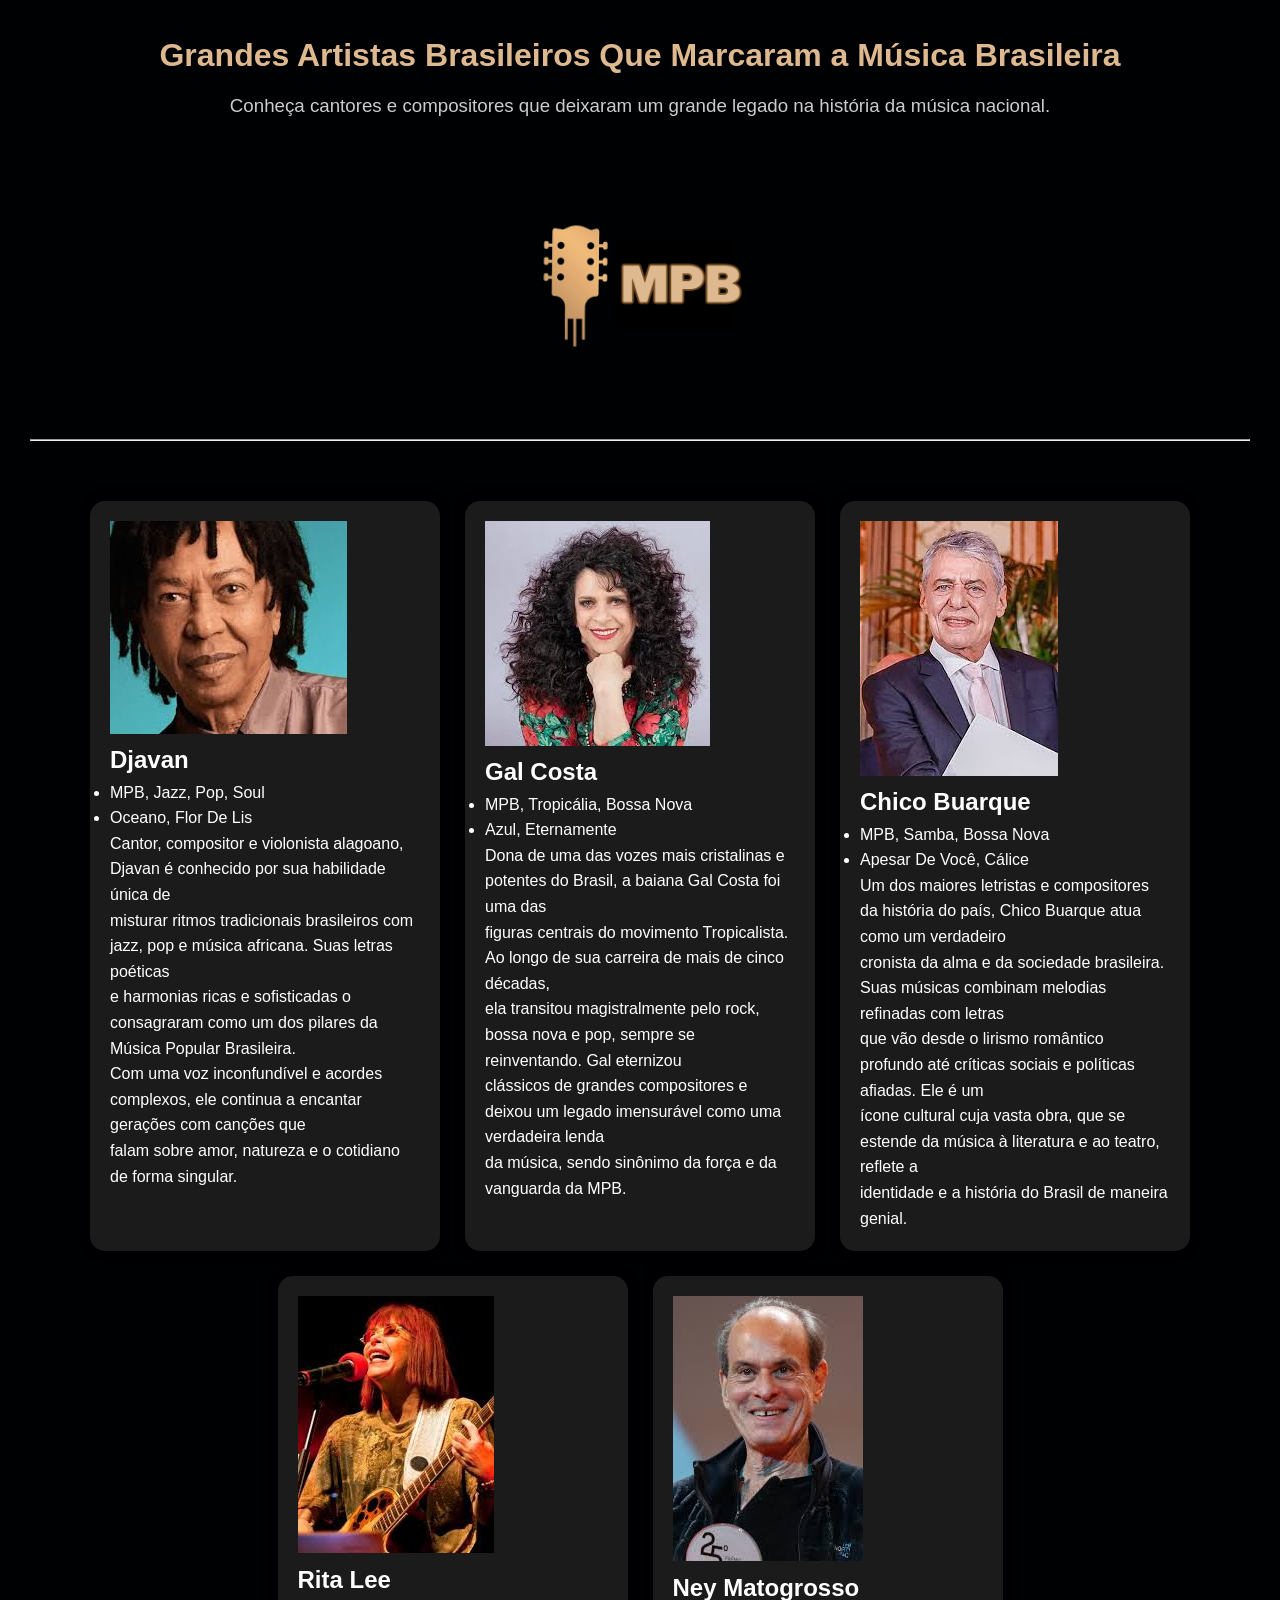
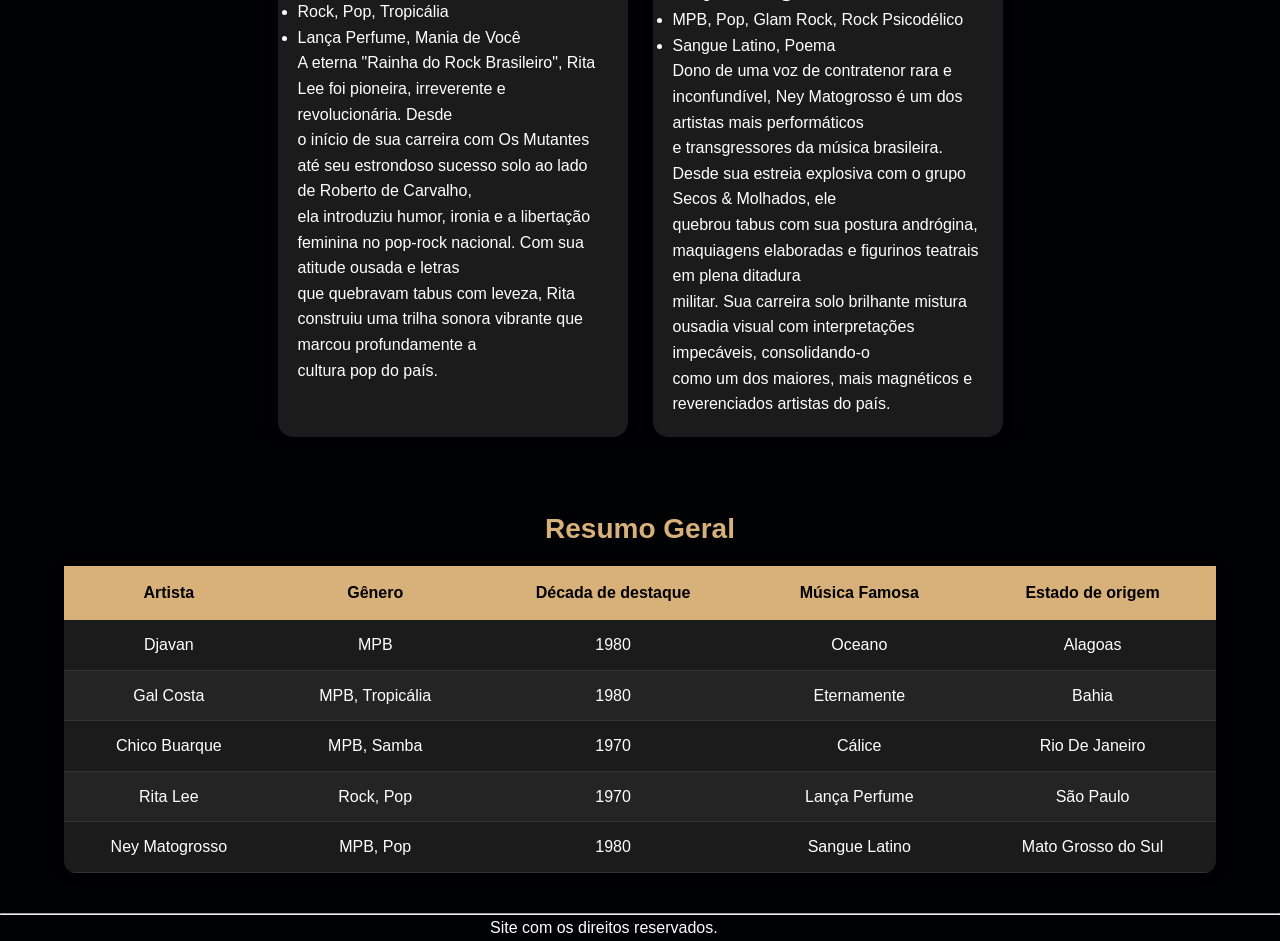
<file: index.html>
<!DOCTYPE html>
<html lang="en">
<head>
    <meta charset="UTF-8">
    <meta name="viewport" content="width=device-width, initial-scale=1.0">
    <link rel="stylesheet" href="style.css">
    <title>MPB</title>
</head>
<body>
    <div class="topo">
        <header>
            <h1>Grandes Artistas Brasileiros Que Marcaram a Música Brasileira</h1>
            <h3>Conheça cantores e compositores que deixaram um grande legado na história da música nacional.</h3>
        </header>
        <img src="imagens/mpb.png" alt="mpb" />
        <hr/>
    </div>

    <div class="Artistas">
        <div class="card">
            <a href="https://open.spotify.com/intl-pt/artist/5rrmaoBXZ7Jcs4Qb77j0YA?si=0eD8PbinT8uv8Ak4q1j6BQ" target="_blank">
                <img src="imagens/djavan.jpg" alt="Djavan" />
            </a>
            <h2>Djavan</h2>
            <ul>
                <li>MPB, Jazz, Pop, Soul</li>
                <li>Oceano, Flor De Lis</li>
            </ul>
            <p>
                Cantor, compositor e violonista alagoano, Djavan é conhecido por sua habilidade única de <br />
                misturar ritmos tradicionais brasileiros com jazz, pop e música africana. Suas letras poéticas<br />
                e harmonias ricas e sofisticadas o consagraram como um dos pilares da Música Popular Brasileira. <br />
                Com uma voz inconfundível e acordes complexos, ele continua a encantar gerações com canções que<br />
                falam sobre amor, natureza e o cotidiano de forma singular.
            </p>
        </div>
        <div class="card">
            <a href="https://open.spotify.com/intl-pt/artist/1b8kpp4DUwt1hWaxTiWQhD?si=b-sVEOh3T_eHGiR_aIo7ZA" target="_blank">
                <img src="imagens/galcosta.jpg" alt="Gal Costa" />
            </a>
            <h2>Gal Costa</h2>
            <ul>
                <li>MPB, Tropicália, Bossa Nova</li>
                <li>Azul, Eternamente</li>
            </ul>
            <p>
                Dona de uma das vozes mais cristalinas e potentes do Brasil, a baiana Gal Costa foi uma das<br />
                figuras centrais do movimento Tropicalista. Ao longo de sua carreira de mais de cinco décadas,<br />
                ela transitou magistralmente pelo rock, bossa nova e pop, sempre se reinventando. Gal eternizou<br />
                clássicos de grandes compositores e deixou um legado imensurável como uma verdadeira lenda<br />
                da música, sendo sinônimo da força e da vanguarda da MPB.
            </p>
        </div>
        <div class="card">
            <a href="https://open.spotify.com/intl-pt/artist/6tOsSffQQIXmK8TqsDck8t?si=v3C7nlSvT6OmnrLeUYH9eg" target="_blank">
                <img src="imagens/chicobuarque.jpg" alt="Chico Buarque" />
            </a>
            <h2>Chico Buarque</h2>
            <ul>
                <li>MPB, Samba, Bossa Nova</li>
                <li>Apesar De Você, Cálice</li>
            </ul>
            <p>
                Um dos maiores letristas e compositores da história do país, Chico Buarque atua como um verdadeiro<br />
                cronista da alma e da sociedade brasileira. Suas músicas combinam melodias refinadas com letras<br />
                que vão desde o lirismo romântico profundo até críticas sociais e políticas afiadas. Ele é um<br />
                ícone cultural cuja vasta obra, que se estende da música à literatura e ao teatro, reflete a <br />
                identidade e a história do Brasil de maneira genial.
            </p>    
        </div>
        <div class="card">
            <a href="https://open.spotify.com/intl-pt/artist/7dnT2FUXhjirperXaH22IJ?si=MZDJveP4T3yia-y4ZD1isA" target="_blank">
                <img src="imagens/ritalee.jpg" alt="Rita Lee" />
            </a>
            <h2>Rita Lee</h2>
            <ul>
                <li>Rock, Pop, Tropicália</li>
                <li>Lança Perfume, Mania de Você</li>
            </ul>
            <p>
                A eterna "Rainha do Rock Brasileiro", Rita Lee foi pioneira, irreverente e revolucionária. Desde <br />
                o início de sua carreira com Os Mutantes até seu estrondoso sucesso solo ao lado de Roberto de Carvalho, <br />
                ela introduziu humor, ironia e a libertação feminina no pop-rock nacional. Com sua atitude ousada e letras <br />
                que quebravam tabus com leveza, Rita construiu uma trilha sonora vibrante que marcou profundamente a <br />
                cultura pop do país.
            </p>    
        </div>
        <div class="card">
            <a href="https://open.spotify.com/intl-pt/artist/2SFIMUkCdZowbeisskDdhn?si=J_njgl4yTcGuQgSLK-4DwA" target="_blank">
                <img src="imagens/ney.jpg" alt="Ney Matogrosso" />
            </a>
            <h2>Ney Matogrosso</h2>
            <ul>
                <li>MPB, Pop, Glam Rock, Rock Psicodélico</li>
                <li>Sangue Latino, Poema</li>
            </ul>
            <p>
                Dono de uma voz de contratenor rara e inconfundível, Ney Matogrosso é um dos artistas mais performáticos<br />
                e transgressores da música brasileira. Desde sua estreia explosiva com o grupo Secos & Molhados, ele <br />
                quebrou tabus com sua postura andrógina, maquiagens elaboradas e figurinos teatrais em plena ditadura <br />
                militar. Sua carreira solo brilhante mistura ousadia visual com interpretações impecáveis, consolidando-o <br />
                como um dos maiores, mais magnéticos e reverenciados artistas do país.
            </p>
        </div>
    </div>
    <div class="tabela">
        <table>
            <caption>Resumo Geral</caption>
            <thead>
                <tr>
                    <th>Artista</th>
                    <th>Gênero</th>
                    <th>Década de destaque</th>
                    <th>Música Famosa</th>
                    <th>Estado de origem</th>
                </tr>
            </thead>
            <tbody>
                <tr>
                    <td>Djavan</td>
                    <td>MPB</td>
                    <td>1980</td>
                    <td>Oceano</td>
                    <td>Alagoas</td>
                </tr>
                <tr>
                    <td>Gal Costa</td>
                    <td>MPB, Tropicália</td>
                    <td>1980</td>
                    <td>Eternamente</td>
                    <td>Bahia</td>
                </tr>
                <tr>
                    <td>Chico Buarque</td>
                    <td>MPB, Samba</td>
                    <td>1970</td>
                    <td>Cálice</td>
                    <td>Rio De Janeiro</td>
                </tr>
                <tr>
                    <td>Rita Lee</td>
                    <td>Rock, Pop</td>
                    <td>1970</td>
                    <td>Lança Perfume</td>
                    <td>São Paulo</td>
                </tr>
                <tr>
                    <td>Ney Matogrosso</td>
                    <td>MPB, Pop</td>
                    <td>1980</td>
                    <td>Sangue Latino</td>
                    <td>Mato Grosso do Sul</td>
                </tr>
            </tbody>
        </table>
    </div>
    <hr />
    <div class="rodape">
        <footer>
            <p>
                Site com os direitos reservados.
            </p>
        </footer>
    </div> 
</body>
</html>
</file>
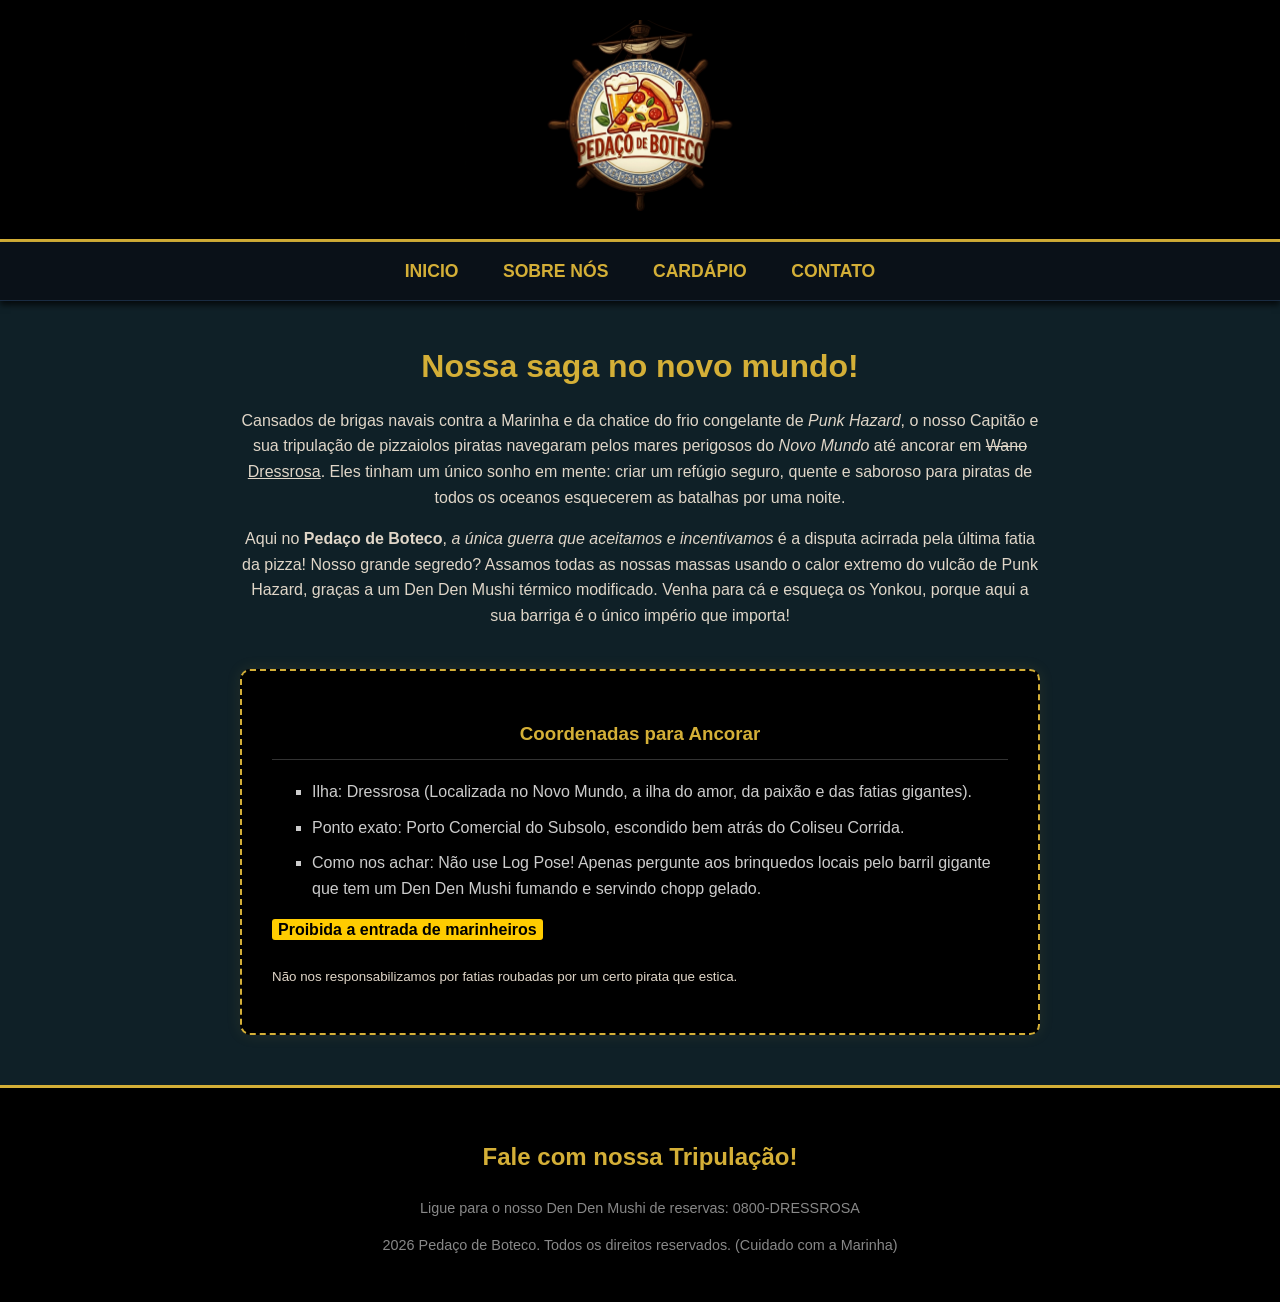
<file: bar/index.html>
<!DOCTYPE html>
<html lang="en">
<head>
    <meta charset="UTF-8">
    <meta name="viewport" content="width= , initial-scale=1.0">
    <title>Pedeço de Boteco - Dressrosa</title>
    <link rel="stylesheet" type="text/css" href="css/styleindex.css" />
</head>
<body>
    <header>
        <img src="imagens/logo.png" alt="Pedaço de Boteco"/>
    </header>

    <nav>
        <ul>
            <li><a href="#">Inicio</a></li>
            <li><a href="#sobre-nos">Sobre nós</a></li>
            <li><a href="cardapio.html">Cardápio</a></li>
            <li><a href="#contato">Contato</a></li>
        </ul>
    </nav>

    <section id="sobre-nos">
        <h2>Nossa saga no novo mundo!</h2>
        <p>
            Cansados de brigas navais contra a Marinha e da chatice do frio congelante de <i>Punk Hazard</i>, o
            nosso Capitão e sua tripulação de pizzaiolos piratas navegaram pelos mares perigosos do <i>Novo</i>
            <i>Mundo</i> até ancorar em <del>Wano</del> <ins>Dressrosa</ins>. Eles tinham um único sonho em mente: criar um refúgio
            seguro, quente e saboroso para piratas de todos os oceanos esquecerem as batalhas por uma noite.
        </p>
        <p>
            Aqui no <strong>Pedaço de Boteco</strong>, <em>a única guerra que aceitamos e incentivamos</em> é a disputa acirrada
            pela última fatia da pizza! Nosso grande segredo? Assamos todas as nossas massas usando o
            calor extremo do vulcão de Punk Hazard, graças a um Den Den Mushi térmico modificado.
            Venha para cá e esqueça os Yonkou, porque aqui a sua barriga é o único império que importa!
        </p>
        <div class="caixa-mapa">
            <h3>Coordenadas para Ancorar</h3>
            <ul>
                <li>Ilha: Dressrosa (Localizada no Novo Mundo, a ilha do amor, da paixão e das fatias gigantes).</li>
                <li>Ponto exato: Porto Comercial do Subsolo, escondido bem atrás do Coliseu Corrida.</li>
                <li>Como nos achar: Não use Log Pose! Apenas pergunte aos brinquedos locais pelo barril gigante que tem um Den Den Mushi fumando e servindo chopp gelado.</li>
            </ul>
            <p><mark>Proibida a entrada de marinheiros</mark></p>
            <p><sub>Não nos responsabilizamos por fatias roubadas por um certo pirata que estica.</sub></p>
        </div>
    </section>

    <footer id="contato">
        <h2>Fale com nossa Tripulação!</h2>
        <p>Ligue para o nosso Den Den Mushi de reservas: 0800-DRESSROSA</p>
        <p>2026 Pedaço de Boteco. Todos os direitos reservados. (Cuidado com a Marinha)</p>
    </footer>

</body>
</html>
</file>
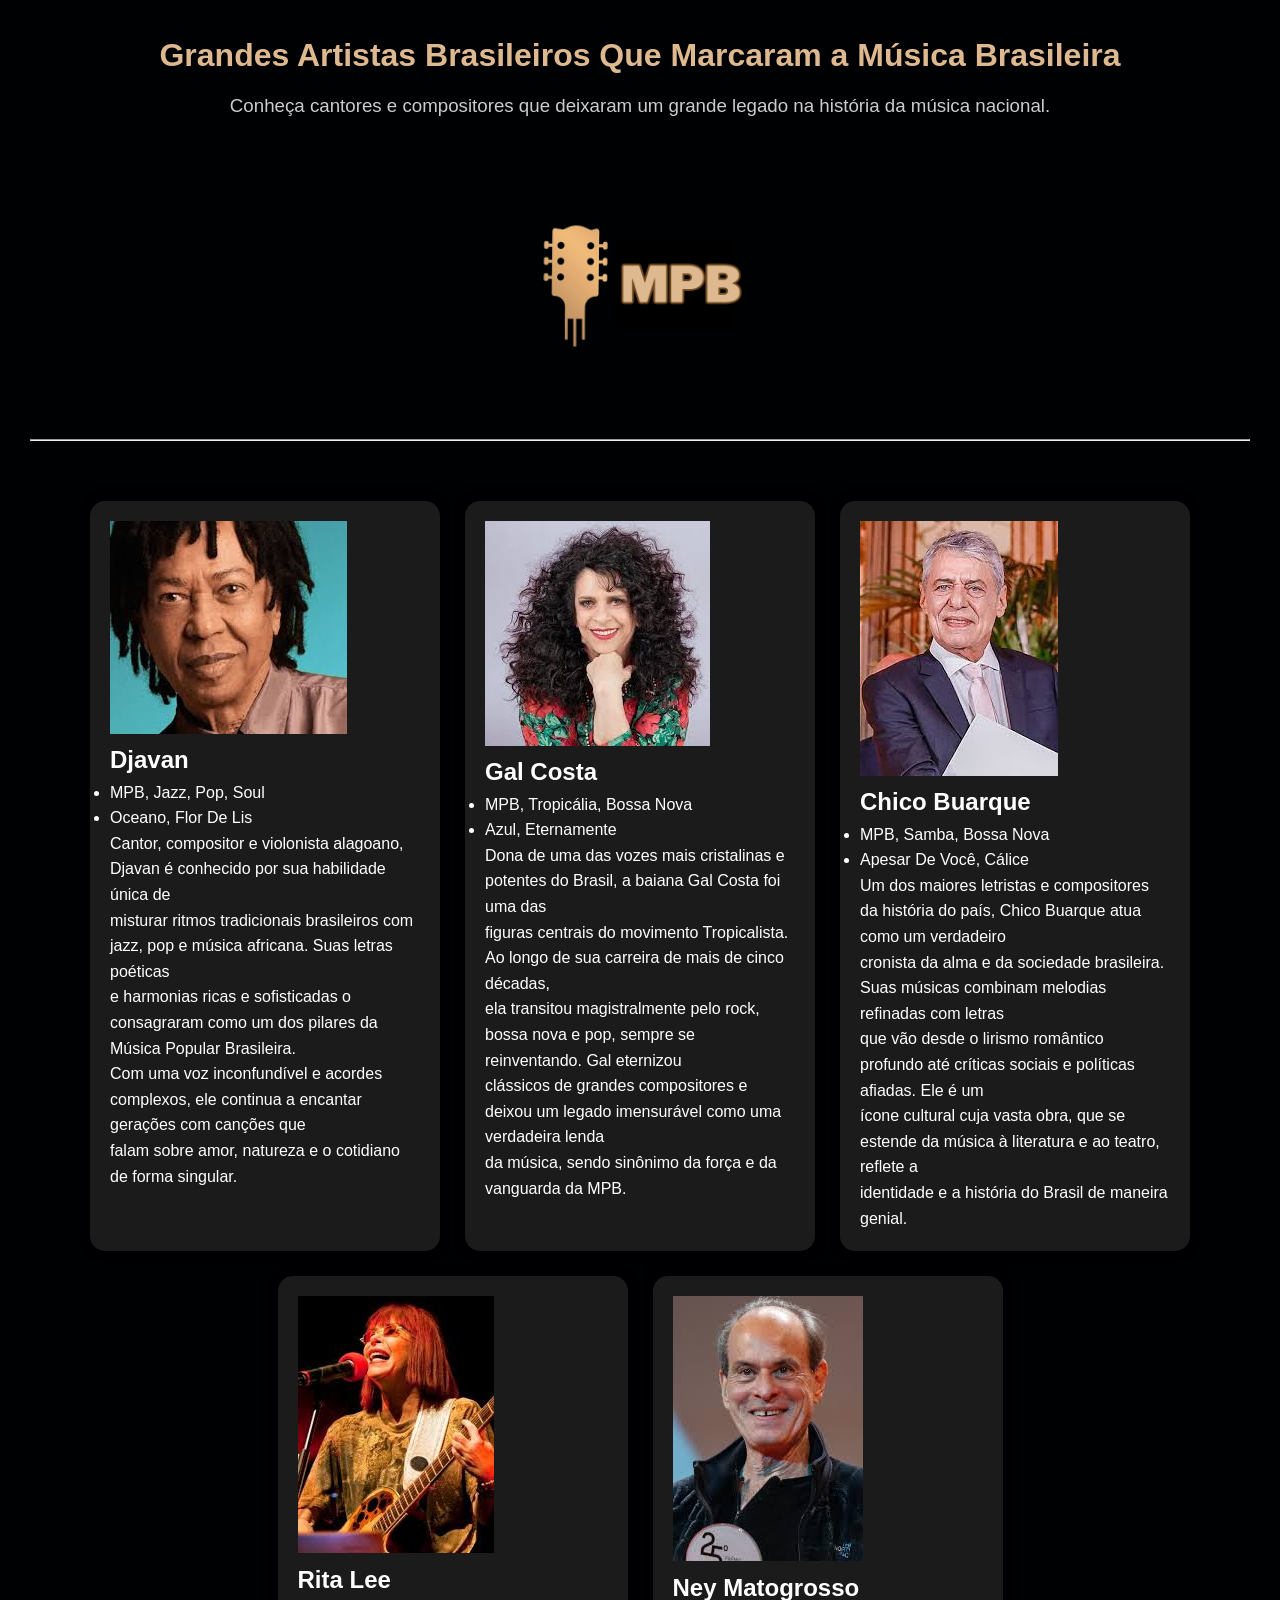
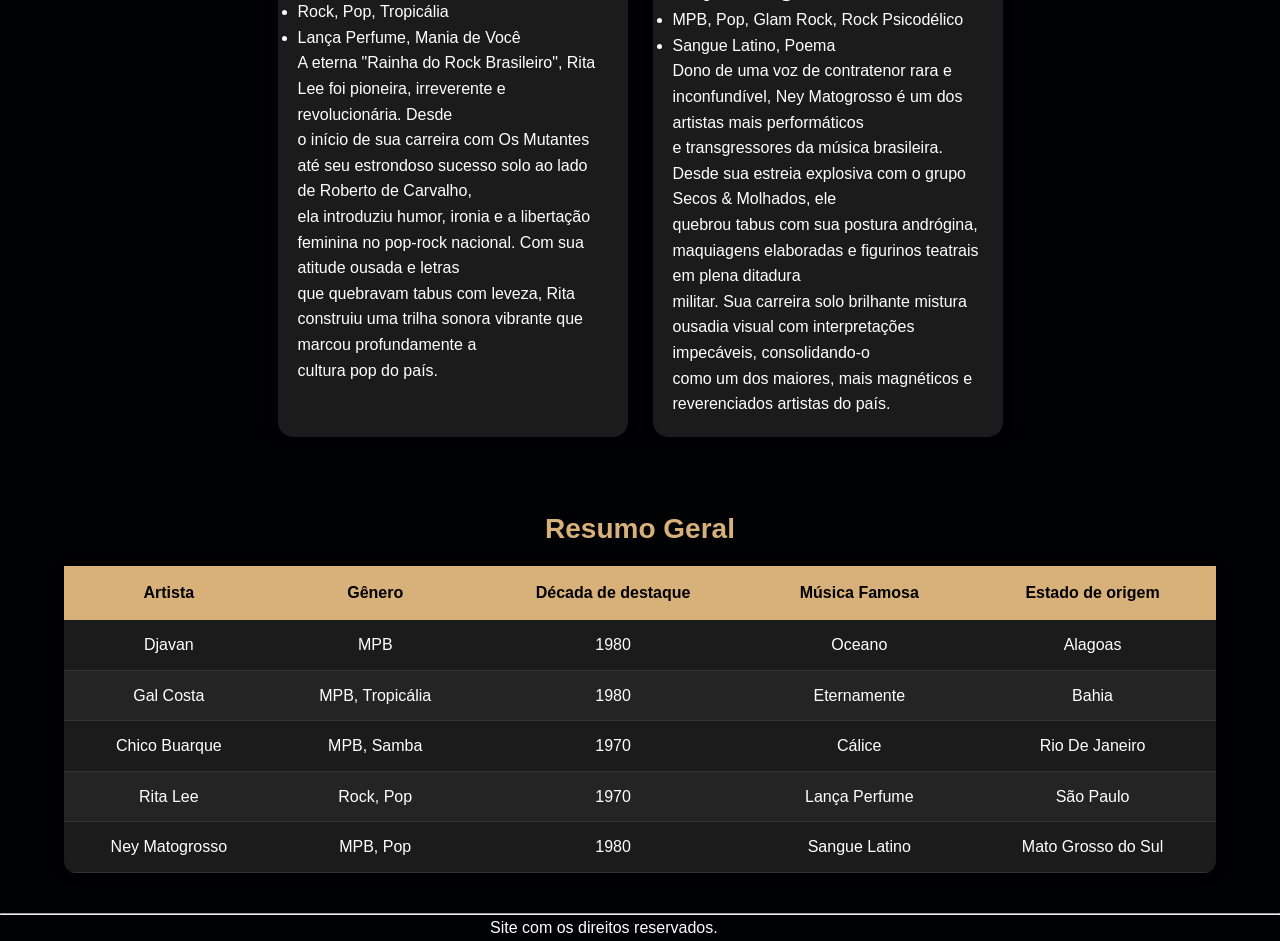
<file: estudos/index.html>
<!DOCTYPE html>
<html lang="en">
<head>
    <meta charset="UTF-8">
    <meta name="viewport" content="width=device-width, initial-scale=1.0">
    <link rel="stylesheet" href="css/style.css">
    <title>MPB</title>
</head>
<body>
    <div class="topo">
        <header>
            <h1>Grandes Artistas Brasileiros Que Marcaram a Música Brasileira</h1>
            <h3>Conheça cantores e compositores que deixaram um grande legado na história da música nacional.</h3>
        </header>
        <img src="imagens/mpb.png" alt="mpb" />
        <hr/>
    </div>

    <div class="Artistas">
        <div class="card">
            <a href="https://open.spotify.com/intl-pt/artist/5rrmaoBXZ7Jcs4Qb77j0YA?si=0eD8PbinT8uv8Ak4q1j6BQ" target="_blank">
                <img src="imagens/djavan.jpg" alt="Djavan" />
            </a>
            <h2>Djavan</h2>
            <ul>
                <li>MPB, Jazz, Pop, Soul</li>
                <li>Oceano, Flor De Lis</li>
            </ul>
            <p>
                Cantor, compositor e violonista alagoano, Djavan é conhecido por sua habilidade única de <br />
                misturar ritmos tradicionais brasileiros com jazz, pop e música africana. Suas letras poéticas<br />
                e harmonias ricas e sofisticadas o consagraram como um dos pilares da Música Popular Brasileira. <br />
                Com uma voz inconfundível e acordes complexos, ele continua a encantar gerações com canções que<br />
                falam sobre amor, natureza e o cotidiano de forma singular.
            </p>
        </div>
        <div class="card">
            <a href="https://open.spotify.com/intl-pt/artist/1b8kpp4DUwt1hWaxTiWQhD?si=b-sVEOh3T_eHGiR_aIo7ZA" target="_blank">
                <img src="imagens/galcosta.jpg" alt="Gal Costa" />
            </a>
            <h2>Gal Costa</h2>
            <ul>
                <li>MPB, Tropicália, Bossa Nova</li>
                <li>Azul, Eternamente</li>
            </ul>
            <p>
                Dona de uma das vozes mais cristalinas e potentes do Brasil, a baiana Gal Costa foi uma das<br />
                figuras centrais do movimento Tropicalista. Ao longo de sua carreira de mais de cinco décadas,<br />
                ela transitou magistralmente pelo rock, bossa nova e pop, sempre se reinventando. Gal eternizou<br />
                clássicos de grandes compositores e deixou um legado imensurável como uma verdadeira lenda<br />
                da música, sendo sinônimo da força e da vanguarda da MPB.
            </p>
        </div>
        <div class="card">
            <a href="https://open.spotify.com/intl-pt/artist/6tOsSffQQIXmK8TqsDck8t?si=v3C7nlSvT6OmnrLeUYH9eg" target="_blank">
                <img src="imagens/chicobuarque.jpg" alt="Chico Buarque" />
            </a>
            <h2>Chico Buarque</h2>
            <ul>
                <li>MPB, Samba, Bossa Nova</li>
                <li>Apesar De Você, Cálice</li>
            </ul>
            <p>
                Um dos maiores letristas e compositores da história do país, Chico Buarque atua como um verdadeiro<br />
                cronista da alma e da sociedade brasileira. Suas músicas combinam melodias refinadas com letras<br />
                que vão desde o lirismo romântico profundo até críticas sociais e políticas afiadas. Ele é um<br />
                ícone cultural cuja vasta obra, que se estende da música à literatura e ao teatro, reflete a <br />
                identidade e a história do Brasil de maneira genial.
            </p>    
        </div>
        <div class="card">
            <a href="https://open.spotify.com/intl-pt/artist/7dnT2FUXhjirperXaH22IJ?si=MZDJveP4T3yia-y4ZD1isA" target="_blank">
                <img src="imagens/ritalee.jpg" alt="Rita Lee" />
            </a>
            <h2>Rita Lee</h2>
            <ul>
                <li>Rock, Pop, Tropicália</li>
                <li>Lança Perfume, Mania de Você</li>
            </ul>
            <p>
                A eterna "Rainha do Rock Brasileiro", Rita Lee foi pioneira, irreverente e revolucionária. Desde <br />
                o início de sua carreira com Os Mutantes até seu estrondoso sucesso solo ao lado de Roberto de Carvalho, <br />
                ela introduziu humor, ironia e a libertação feminina no pop-rock nacional. Com sua atitude ousada e letras <br />
                que quebravam tabus com leveza, Rita construiu uma trilha sonora vibrante que marcou profundamente a <br />
                cultura pop do país.
            </p>    
        </div>
        <div class="card">
            <a href="https://open.spotify.com/intl-pt/artist/2SFIMUkCdZowbeisskDdhn?si=J_njgl4yTcGuQgSLK-4DwA" target="_blank">
                <img src="imagens/ney.jpg" alt="Ney Matogrosso" />
            </a>
            <h2>Ney Matogrosso</h2>
            <ul>
                <li>MPB, Pop, Glam Rock, Rock Psicodélico</li>
                <li>Sangue Latino, Poema</li>
            </ul>
            <p>
                Dono de uma voz de contratenor rara e inconfundível, Ney Matogrosso é um dos artistas mais performáticos<br />
                e transgressores da música brasileira. Desde sua estreia explosiva com o grupo Secos & Molhados, ele <br />
                quebrou tabus com sua postura andrógina, maquiagens elaboradas e figurinos teatrais em plena ditadura <br />
                militar. Sua carreira solo brilhante mistura ousadia visual com interpretações impecáveis, consolidando-o <br />
                como um dos maiores, mais magnéticos e reverenciados artistas do país.
            </p>
        </div>
    </div>
    <div class="tabela">
        <table>
            <caption>Resumo Geral</caption>
            <thead>
                <tr>
                    <th>Artista</th>
                    <th>Gênero</th>
                    <th>Década de destaque</th>
                    <th>Música Famosa</th>
                    <th>Estado de origem</th>
                </tr>
            </thead>
            <tbody>
                <tr>
                    <td>Djavan</td>
                    <td>MPB</td>
                    <td>1980</td>
                    <td>Oceano</td>
                    <td>Alagoas</td>
                </tr>
                <tr>
                    <td>Gal Costa</td>
                    <td>MPB, Tropicália</td>
                    <td>1980</td>
                    <td>Eternamente</td>
                    <td>Bahia</td>
                </tr>
                <tr>
                    <td>Chico Buarque</td>
                    <td>MPB, Samba</td>
                    <td>1970</td>
                    <td>Cálice</td>
                    <td>Rio De Janeiro</td>
                </tr>
                <tr>
                    <td>Rita Lee</td>
                    <td>Rock, Pop</td>
                    <td>1970</td>
                    <td>Lança Perfume</td>
                    <td>São Paulo</td>
                </tr>
                <tr>
                    <td>Ney Matogrosso</td>
                    <td>MPB, Pop</td>
                    <td>1980</td>
                    <td>Sangue Latino</td>
                    <td>Mato Grosso do Sul</td>
                </tr>
            </tbody>
        </table>
    </div>
    <hr />
    <div class="rodape">
        <footer>
            <p>
                Site com os direitos reservados.
            </p>
        </footer>
    </div> 
</body>
</html>
</file>
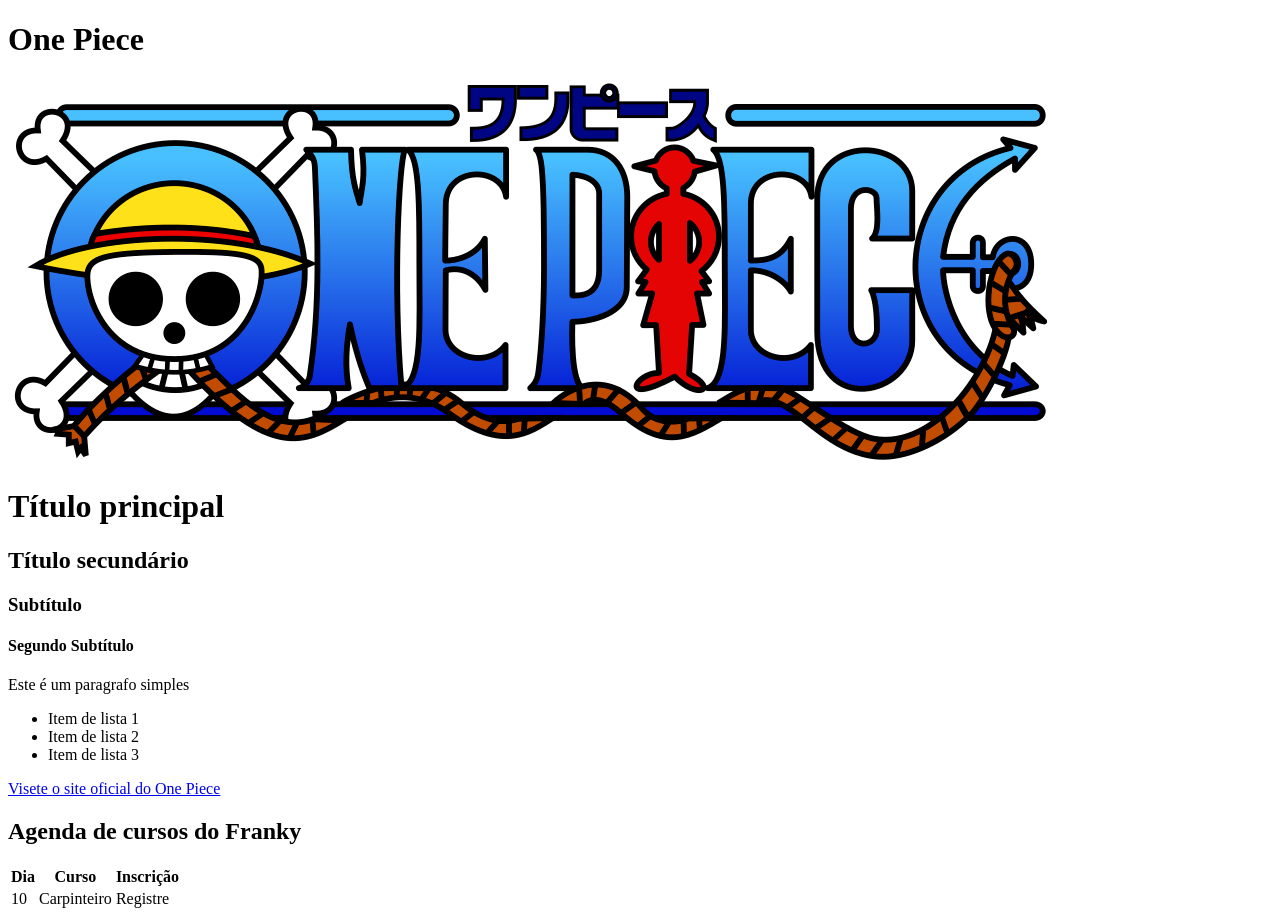
<file: ElementosDoHTML.html>
<!DOCTYPE html>
<html lang="en">
<head>
    <meta charset="UTF-8">
    <meta name="viewport" content="width=device-width, initial-scale=1.0">
    <title>Document</title>
</head>
<body>
    <!--
    Atributo
        Tag de Abertura <h1>
        Tag de Fechamento </h1>

    Atributos contém informação extra sobre o elemento que você não quer que
    apareça no conteúdo real. Aqui, class é o nome do atributo e editor-note é o
    valor do atributo.

    Um atributo sempre deve ter:
        - Um espaço entre ele e o nome do elemento.
        - O nome do atributo, seguido por um sinal de igual.
        - Aspas de abertura e fechamento, envolvendo todo o valor do atributo.
    -->
        <h1>One Piece</h1>

    <!--
    Imagens
    Isso incorpora uma imagem na nossa página na posição que aparece. Isso é
    feito pelo atributo src (source), que contém o caminho para nosso arquivo de
    imagem. Incluímos também um atributo alt (alternative).
    Um texto descritivo para usuários que não podem ver a imagem:
        - Eles são deficientes visuais.
        - Algo deu errado, fazendo com que a imagem não seja exibida.
        - O texto alternativo que você escreve deve fornecer ao leitor informações
    suficientes para ter uma boa ideia do que a imagem mostra.
    -->
        <img src="imagens/One_Piece_Logo.png" alt="One Piece" />

    <!--
    Cabeçalhos
    Os elementos de cabeçalhos permitem especificar que certas partes do seu
    conteúdo são títulos ou subtítulos.
    -->
        <h1>Título principal</h1>
        <h2>Título secundário</h2>
        <h3>Subtítulo</h3>
        <h4>Segundo Subtítulo</h4>
    
    <!--
    Parágrafo
    os elementos <p> são para conter parágrafos de texto.
    Você os usará com frequência ao marcar um conteúdo de texto regular.    
    -->
        <p>Este é um paragrafo simples</p>
    
    <!--
    Listas
    Muito do conteúdo da web é de listas e o HTML tem elementos especiais para
    elas. Listas de marcação sempre consistem em pelo menos 2 elementos.
    Os tipos mais comuns de lista são ordenadas e não ordenadas:
        - Listas não ordenadas. Essas são envolvidas em um elemento <ul>.
        - Listas Ordenadas. Essas são envolvidas em um elemento <ol>.    
    -->
        <ul>
            <li>Item de lista 1</li>
            <li>Item de lista 2</li>
            <li>Item de lista 3</li>
        </ul>

    <!--
    Links
    Links são muito importantes — eles são o que liga um conteúdo a um outro.
    Para adicionar um link, precisamos usar um elemento simples — <a> — "a" é
    a forma abreviada de "âncora".
    Para transformar uma parte do seu conteúdo em um link, siga estas etapas:
        <a>Se inscreva</a>

        <a href="">Se inscreva</a>

        <a href="http...">Se inscreva</a>
    -->
        <a href="https://one-piece.com/index.html">Visete o site oficial do One Piece</a>

    <!--
    Tabelas
    A estrutura de uma tabela começa com uma tag <table> que engloba toda a
    tabela. Depois, temos que criar as linhas com a tag <tr> que englobarão as
    tags <td> que são as células. Ainda podemos fazer com que as células
    superiores da tabela sejam o cabeçalho das colunas com a tag <th>.     
    -->
        <h2>Agenda de cursos do Franky</h2>
        <table>
            <tr>
                <th>Dia</th>
                <th>Curso</th>
                <th>Inscrição</th>
            </tr>
            <tr>
                <td>10</td>
                <td>Carpinteiro</td>
                <td>Registre</td>
            </tr>
        </table>    
</body>
</html>
</file>
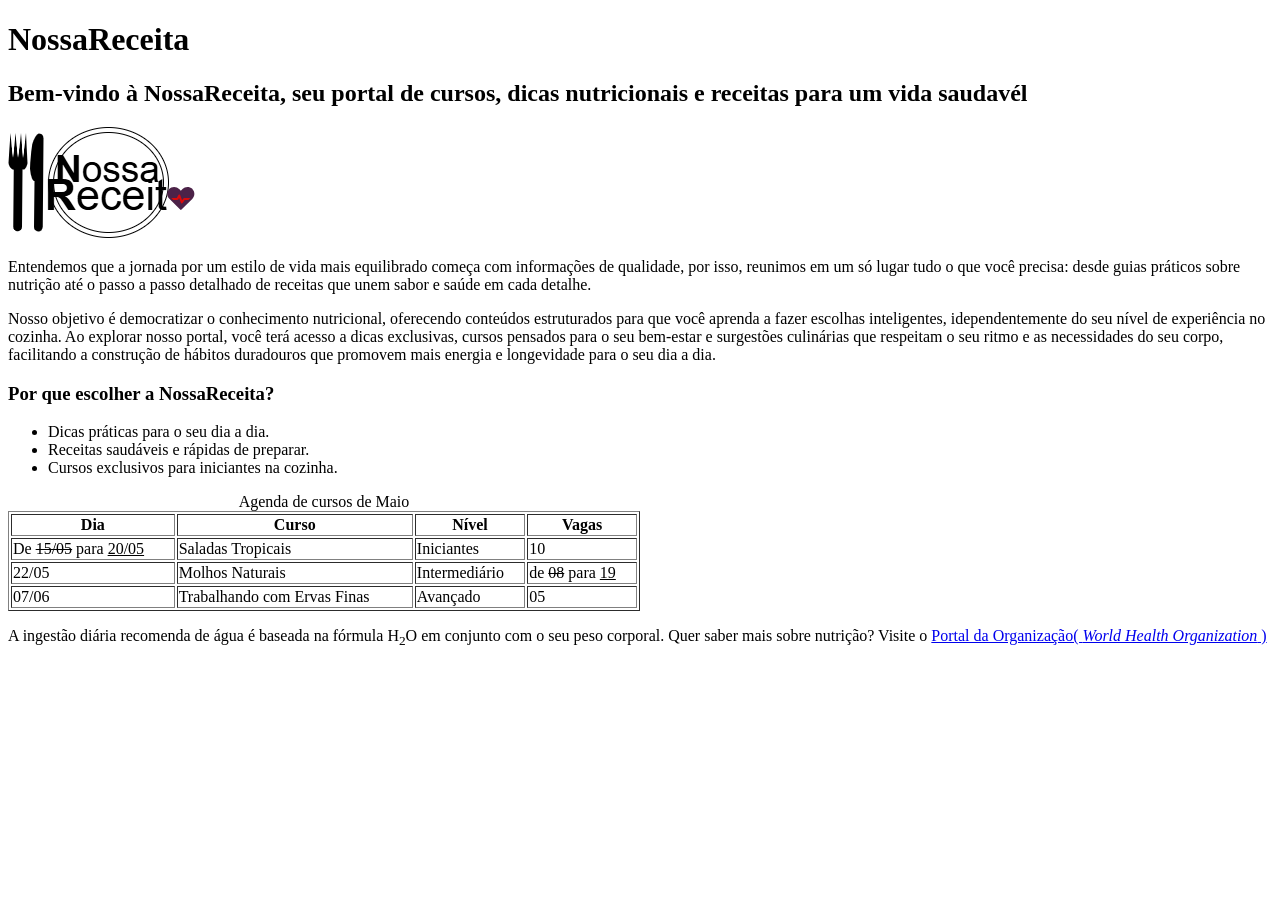
<file: NossaReceita.html>
<!DOCTYPE html>
<html lang="en">
<head>
    <meta charset="UTF-8">
    <meta name="viewport" content="width=device-width, initial-scale=1.0">
    <title>NossaReceita</title>
</head>
<body>
    <h1>NossaReceita</h1>
    <h2>Bem-vindo à NossaReceita, seu portal de cursos,
        dicas nutricionais e receitas para um vida
        saudavél
    </h2>

    <img src="imagens/NossaReceita.png" alt="Logotipo do Site" />

    <p>
        Entendemos que a jornada por um estilo de vida mais
        equilibrado começa com informações de qualidade,
        por isso, reunimos em um só lugar tudo o que você
        precisa: desde guias práticos sobre nutrição até o
        passo a passo detalhado de receitas que unem sabor e
        saúde em cada detalhe.
    </p>
    <P>
        Nosso objetivo é democratizar o conhecimento nutricional,
        oferecendo conteúdos estruturados para que você aprenda
        a fazer escolhas inteligentes, idependentemente do seu
        nível de experiência no cozinha. Ao explorar nosso portal,
        você terá acesso a dicas exclusivas, cursos pensados para
        o seu bem-estar e surgestões culinárias que respeitam o
        seu ritmo e as necessidades do seu corpo, facilitando a
        construção de hábitos duradouros que promovem mais
        energia e longevidade para o seu dia a dia.
    </P>

    <h3>Por que escolher a NossaReceita?</h3>
    <ul>
        <li>Dicas práticas para o seu dia a dia.</li>
        <li>Receitas saudáveis e rápidas de preparar.</li>
        <li>Cursos exclusivos para iniciantes na cozinha.</li>
    </ul>

    <table border="1" style="width:50%;">
        <caption>Agenda de cursos de Maio</caption>
        <thead>
            <tr>
                <th>Dia</th>
                <th>Curso</th>
                <th>Nível</th>
                <th>Vagas</th>
            </tr>
        </thead>
        <tbody>
            <tr>
                <td>De <del>15/05</del> para <ins>20/05</ins></td>
                <td>Saladas Tropicais</td>
                <td>Iniciantes</td>
                <td>10</td>
            </tr>
            <tr>
                <td>22/05</td>
                <td>Molhos Naturais</td>
                <td>Intermediário</td>
                <td>de <del>08</del> para <ins>19</ins></td>
            </tr>
            <tr>
                <td>07/06</td>
                <td>Trabalhando com Ervas Finas</td>
                <td>Avançado</td>
                <td>05</td>
            </tr>
        </tbody>
    </table>

    <p>
        A ingestão diária recomenda de água é baseada na fórmula H<sub>2</sub>O
        em conjunto com o seu peso corporal. Quer saber mais sobre nutrição? Visite o
        <a href="http://www.who.int" target="_blank">Portal da Organização( <i>World Health Organization</i> )</a>
    </p>
</body>
</html>
</file>
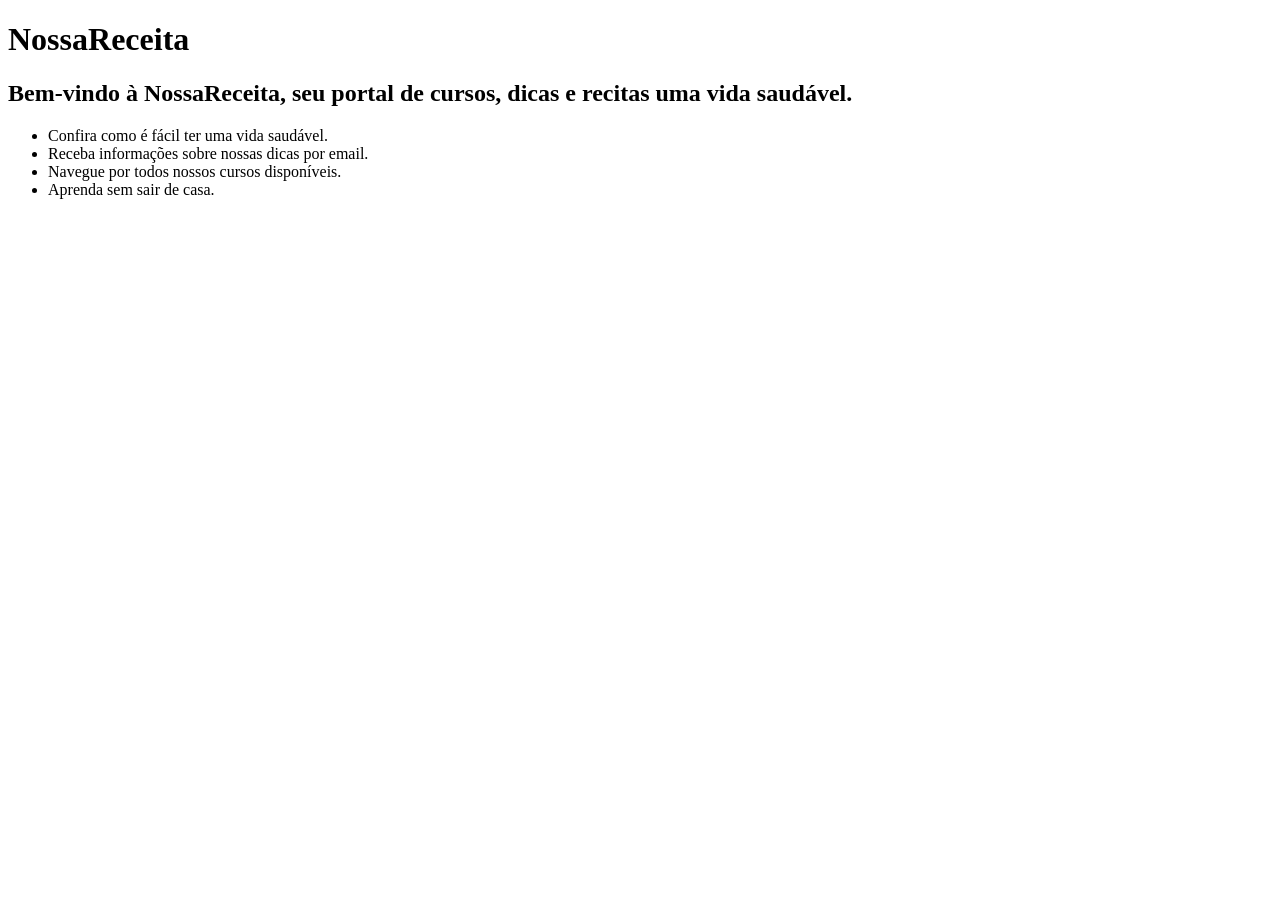
<file: PrimeiroContato.html>
<!DOCTYPE html>
<html lang="en">
<head>
    <meta charset="UTF-8">
    <meta name="viewport" content="width=device-width, initial-scale=1.0">
    <title>NossaReceita</title>
</head>
<body>
    <h1>NossaReceita</h1>
    <h2>Bem-vindo à NossaReceita, seu portal de cursos, dicas e recitas uma vida saudável.</h2>
    <ul>
        <li>Confira como é fácil ter uma vida saudável.</li>
        <li>Receba informações sobre nossas dicas por email.</li>
        <li>Navegue por todos nossos cursos disponíveis.</li>
        <li>Aprenda sem sair de casa.</li>
    </ul>
</body>
</html>
</file>
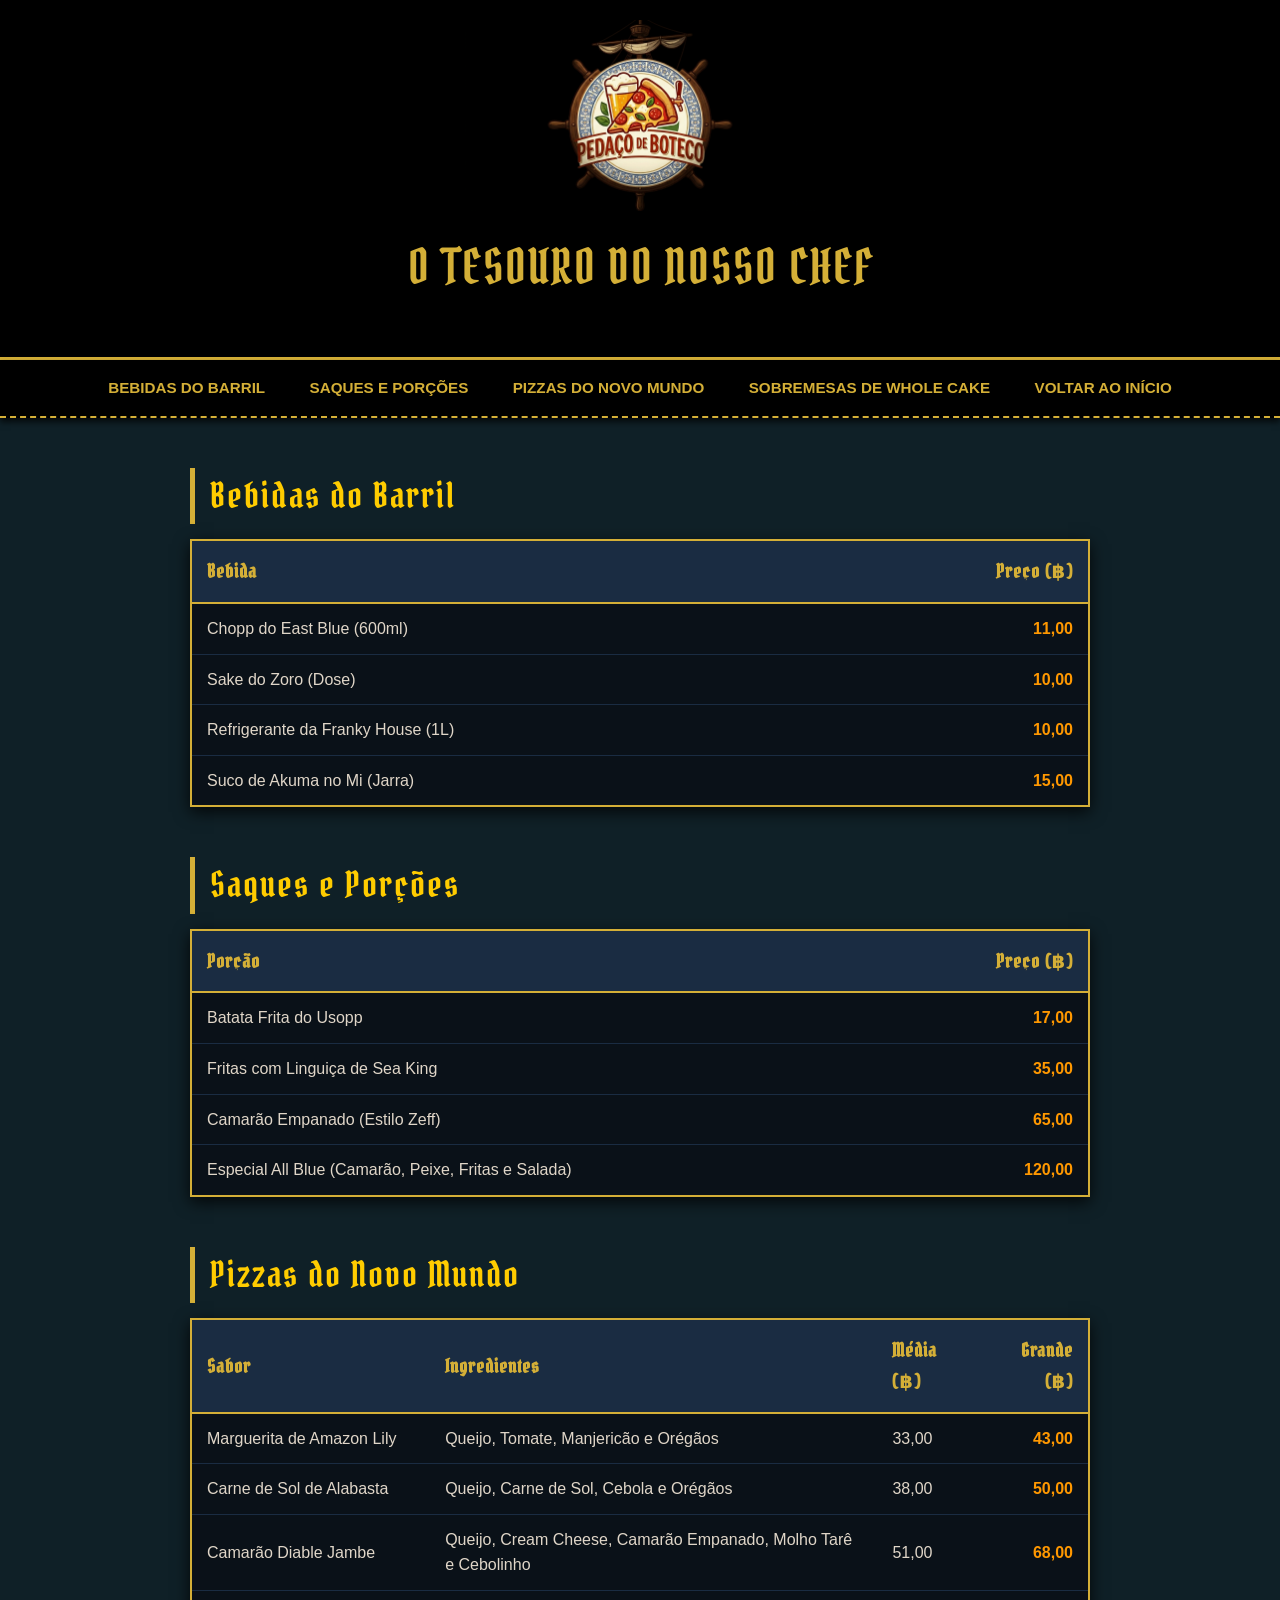
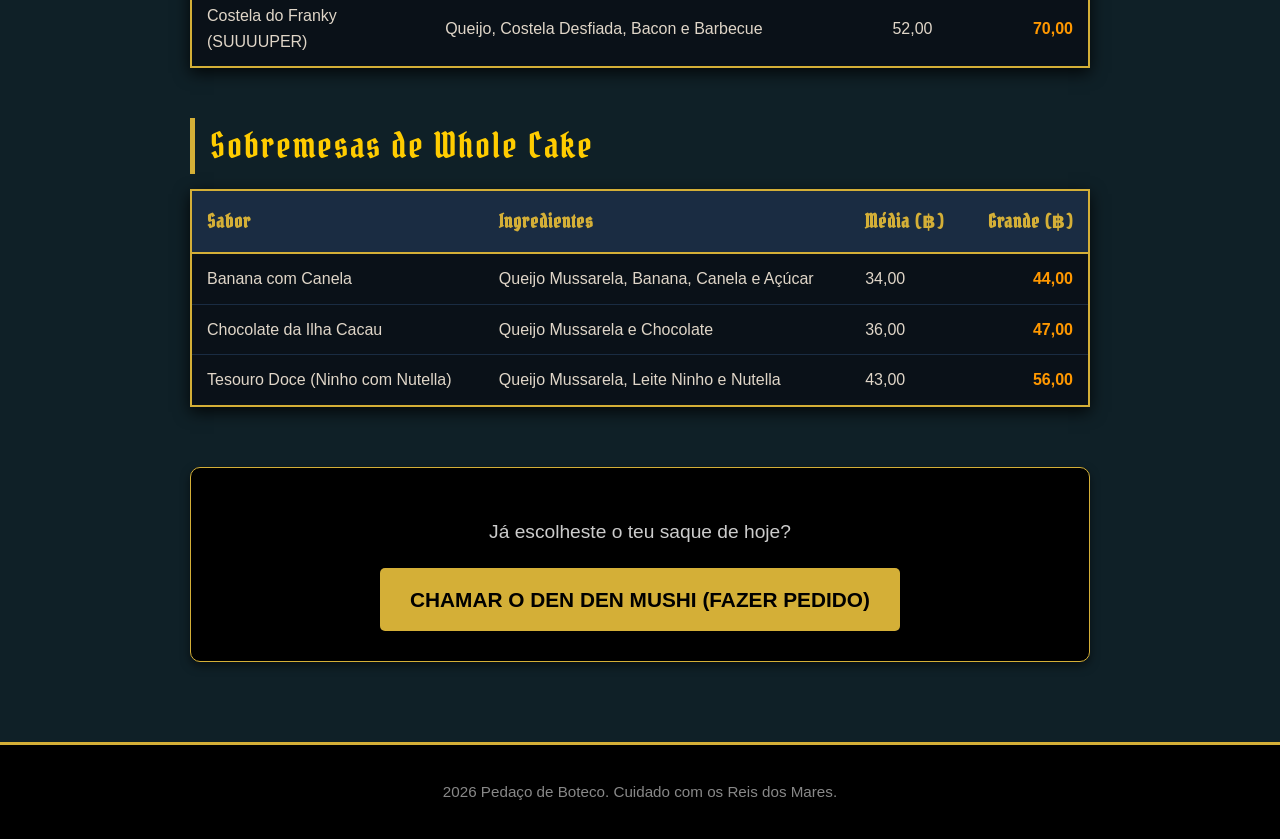
<file: bar/cardapio.html>
<!DOCTYPE html>
<html lang="pt-PT">
<head>
    <meta charset="UTF-8">
    <meta name="viewport" content="width=device-width, initial-scale=1.0">
    <title>Cardápio - Pedaço de Boteco</title>
    <link rel="stylesheet" href="css/stylecardapio.css">
</head>
<body>
    <header>
        <img src="imagens/logo.png" alt="Pedaço de Boteco"/>
        <h1>O Tesouro do Nosso Chef</h1>
    </header>

    <nav class="menu-interno">
        <ul>
            <li><a href="#bebidas">Bebidas do Barril</a></li>
            <li><a href="#petiscos">Saques e Porções</a></li>
            <li><a href="#pizzas-salgadas">Pizzas do Novo Mundo</a></li>
            <li><a href="#pizzas-doces">Sobremesas de Whole Cake</a></li>
            <li><a href="index.html">Voltar ao Início</a></li>
        </ul>
    </nav>

    <main class="conteudo-cardapio">
        
        <section id="bebidas">
            <h2>Bebidas do Barril</h2>
            <table>
                <thead>
                    <tr>
                        <th>Bebida</th>
                        <th>Preço (฿)</th>
                    </tr>
                </thead>
                <tbody>
                    <tr>
                        <td>Chopp do East Blue (600ml)</td>
                        <td>11,00</td>
                    </tr>
                    <tr>
                        <td>Sake do Zoro (Dose)</td>
                        <td>10,00</td>
                    </tr>
                    <tr>
                        <td>Refrigerante da Franky House (1L)</td>
                        <td>10,00</td>
                    </tr>
                    <tr>
                        <td>Suco de Akuma no Mi (Jarra)</td>
                        <td>15,00</td>
                    </tr>
                </tbody>
            </table>
        </section>

        <section id="petiscos">
            <h2>Saques e Porções</h2>
            <table>
                <thead>
                    <tr>
                        <th>Porção</th>
                        <th>Preço (฿)</th>
                    </tr>
                </thead>
                <tbody>
                    <tr>
                        <td>Batata Frita do Usopp</td>
                        <td>17,00</td>
                    </tr>
                    <tr>
                        <td>Fritas com Linguiça de Sea King</td>
                        <td>35,00</td>
                    </tr>
                    <tr>
                        <td>Camarão Empanado (Estilo Zeff)</td>
                        <td>65,00</td>
                    </tr>
                    <tr>
                        <td>Especial All Blue (Camarão, Peixe, Fritas e Salada)</td>
                        <td>120,00</td>
                    </tr>
                </tbody>
            </table>
        </section>

        <section id="pizzas-salgadas">
            <h2>Pizzas do Novo Mundo</h2>
            <table>
                <thead>
                    <tr>
                        <th>Sabor</th>
                        <th>Ingredientes</th>
                        <th>Média (฿)</th>
                        <th>Grande (฿)</th>
                    </tr>
                </thead>
                <tbody>
                    <tr>
                        <td>Marguerita de Amazon Lily</td>
                        <td>Queijo, Tomate, Manjericão e Orégãos</td>
                        <td>33,00</td>
                        <td>43,00</td>
                    </tr>
                    <tr>
                        <td>Carne de Sol de Alabasta</td>
                        <td>Queijo, Carne de Sol, Cebola e Orégãos</td>
                        <td>38,00</td>
                        <td>50,00</td>
                    </tr>
                    <tr>
                        <td>Camarão Diable Jambe</td>
                        <td>Queijo, Cream Cheese, Camarão Empanado, Molho Tarê e Cebolinho</td>
                        <td>51,00</td>
                        <td>68,00</td>
                    </tr>
                    <tr>
                        <td>Costela do Franky (SUUUUPER)</td>
                        <td>Queijo, Costela Desfiada, Bacon e Barbecue</td>
                        <td>52,00</td>
                        <td>70,00</td>
                    </tr>
                </tbody>
            </table>
        </section>

        <section id="pizzas-doces">
            <h2>Sobremesas de Whole Cake</h2>
            <table>
                <thead>
                    <tr>
                        <th>Sabor</th>
                        <th>Ingredientes</th>
                        <th>Média (฿)</th>
                        <th>Grande (฿)</th>
                    </tr>
                </thead>
                <tbody>
                    <tr>
                        <td>Banana com Canela</td>
                        <td>Queijo Mussarela, Banana, Canela e Açúcar</td>
                        <td>34,00</td>
                        <td>44,00</td>
                    </tr>
                    <tr>
                        <td>Chocolate da Ilha Cacau</td>
                        <td>Queijo Mussarela e Chocolate</td>
                        <td>36,00</td>
                        <td>47,00</td>
                    </tr>
                    <tr>
                        <td>Tesouro Doce (Ninho com Nutella)</td>
                        <td>Queijo Mussarela, Leite Ninho e Nutella</td>
                        <td>43,00</td>
                        <td>56,00</td>
                    </tr>
                </tbody>
            </table>
        </section>

        <div class="area-pedido">
            <p>Já escolheste o teu saque de hoje?</p>
            <a href="pedido.html" class="botao-pedido">Chamar o Den Den Mushi (Fazer Pedido)</a>
        </div>

    </main>

    <footer>
        <p>2026 Pedaço de Boteco. Cuidado com os Reis dos Mares.</p>
    </footer>
</body>
</html>
</file>
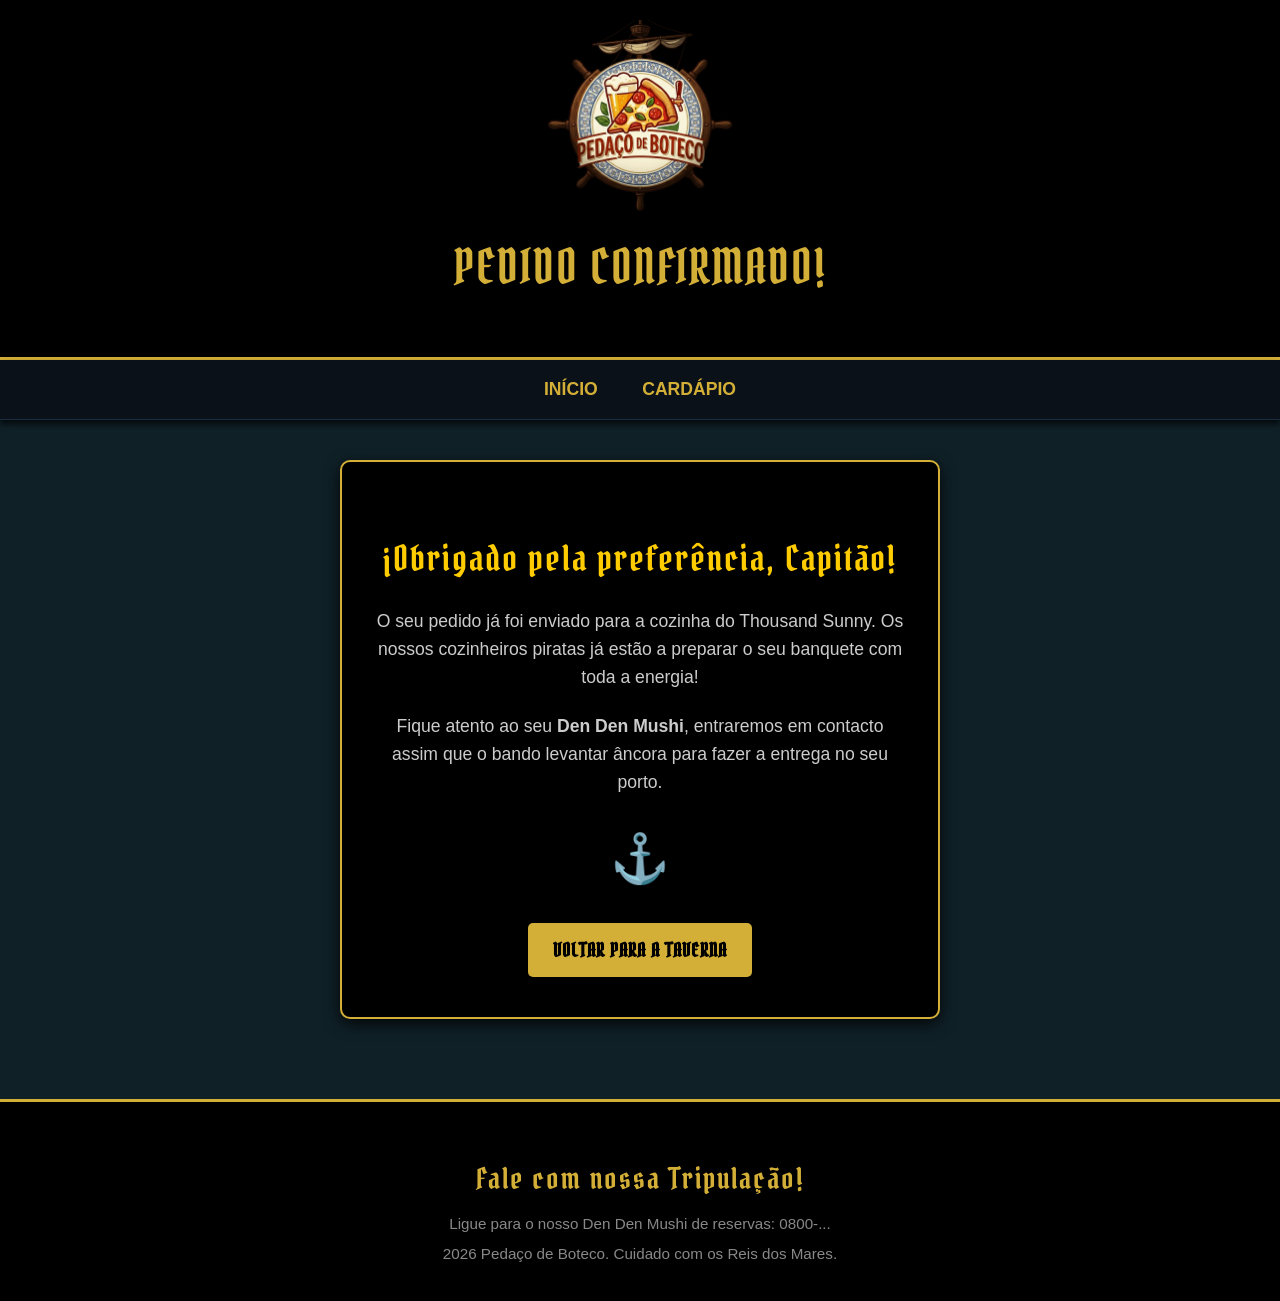
<file: bar/obrigado.html>
<!DOCTYPE html>
<html lang="pt-BR">
<head>
    <meta charset="UTF-8">
    <meta name="viewport" content="width=device-width, initial-scale=1.0">
    <title>Pedido Confirmado! - Pedaço de Boteco</title>
    <link rel="stylesheet" href="css/styleobrigado.css">
</head>
<body>
    <header>
        <img src="imagens/logo.png" alt="Pedaço de Boteco"/>
        <h1>Pedido Confirmado!</h1>
    </header>

    <nav>
        <ul>
            <li><a href="index.html">Início</a></li>
            <li><a href="cardapio.html">Cardápio</a></li>
        </ul>
    </nav>

    <main class="conteudo-obrigado">
        <div class="caixa-obrigado">
            <h2>¡Obrigado pela preferência, Capitão!</h2>
            <p>O seu pedido já foi enviado para a cozinha do Thousand Sunny. Os nossos cozinheiros piratas já estão a preparar o seu banquete com toda a energia!</p>
            <p>Fique atento ao seu <strong>Den Den Mushi</strong>, entraremos em contacto assim que o bando levantar âncora para fazer a entrega no seu porto.</p>
            <div class="icone-ancora">⚓</div>
            <a href="index.html" class="botao-voltar">Voltar para a Taverna</a>
        </div>
    </main>

    <footer>
        <h2>Fale com nossa Tripulação!</h2>
        <p>Ligue para o nosso Den Den Mushi de reservas: 0800-...</p>
        <p>2026 Pedaço de Boteco. Cuidado com os Reis dos Mares.</p>
    </footer>
</body>
</html>
</file>
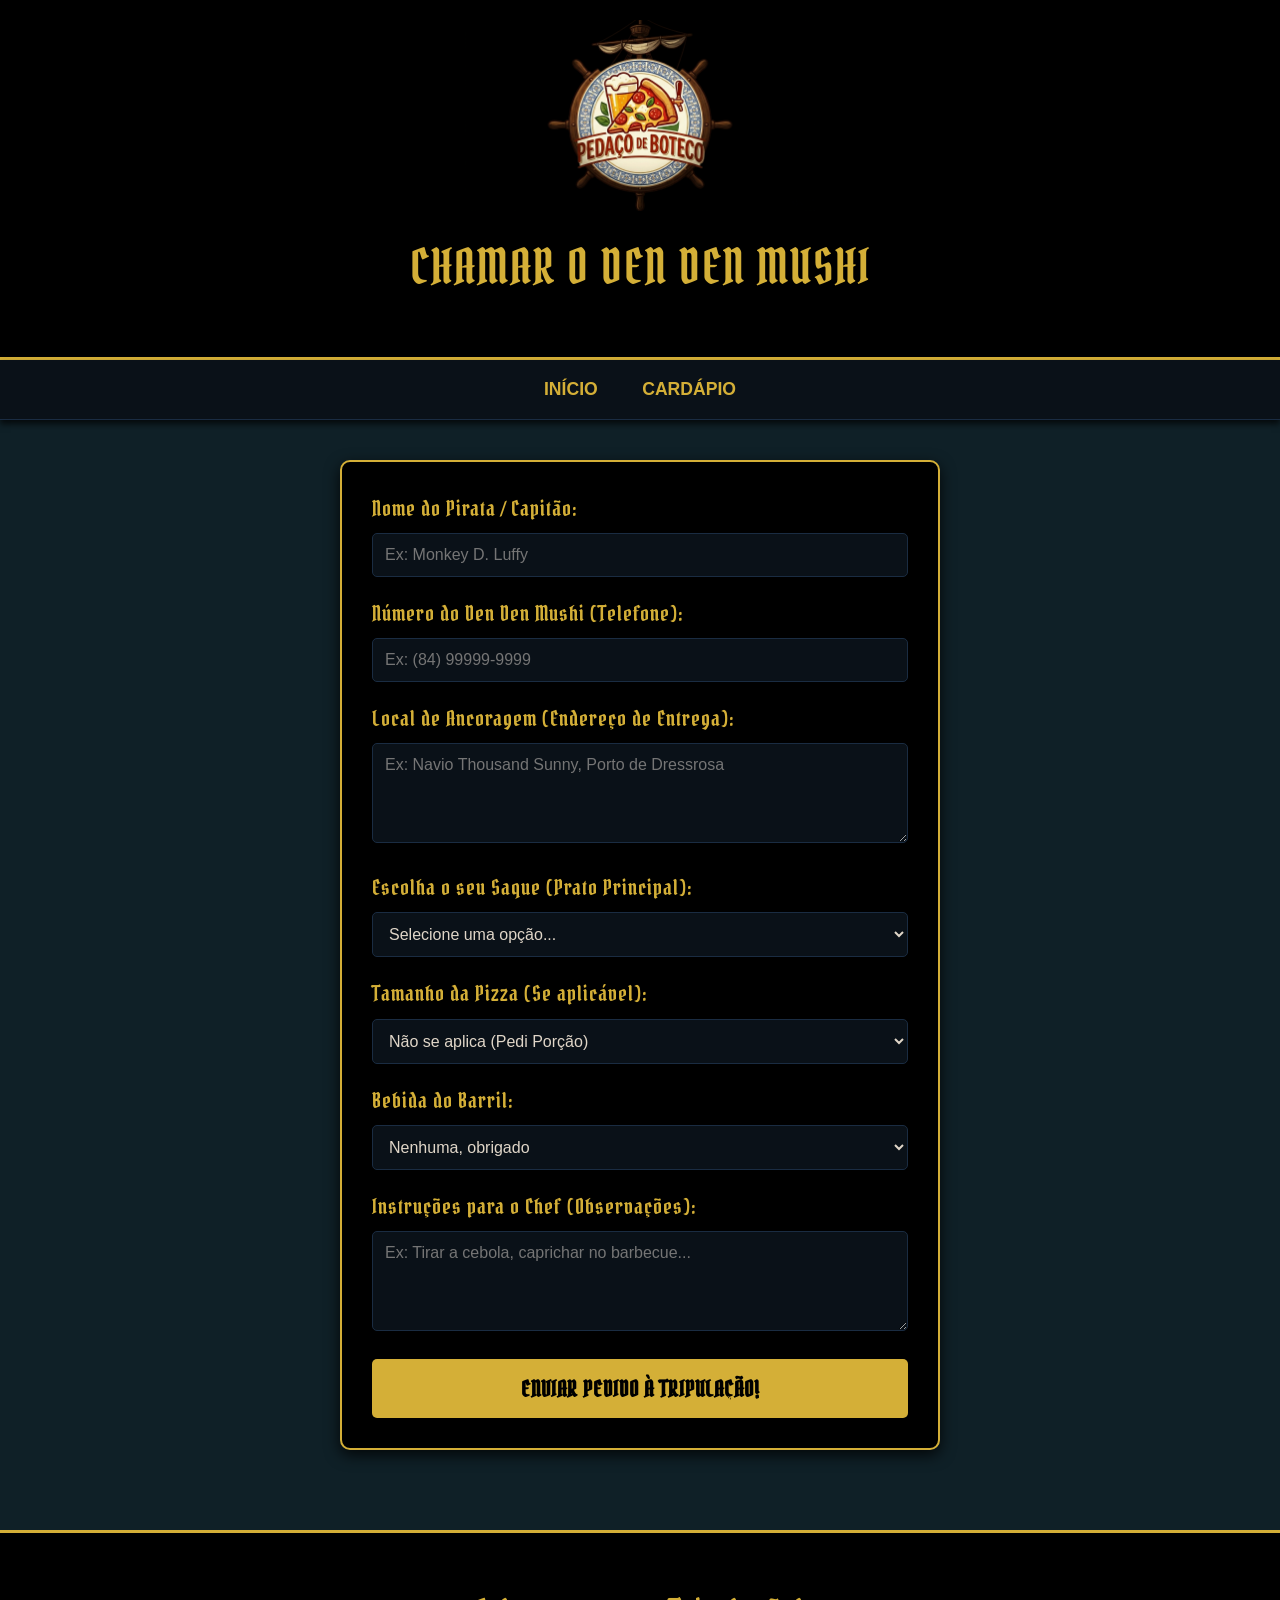
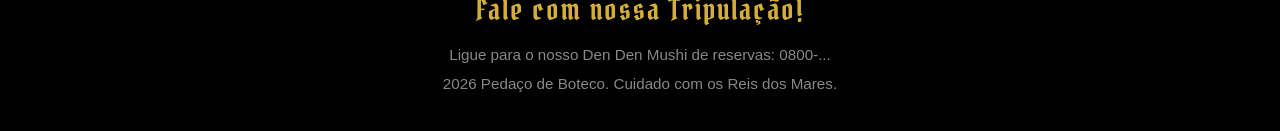
<file: bar/pedido.html>
<!DOCTYPE html>
<html lang="pt-BR">
<head>
    <meta charset="UTF-8">
    <meta name="viewport" content="width=device-width, initial-scale=1.0">
    <title>Fazer Pedido - Pedaço de Boteco</title>
    <link rel="stylesheet" href="css/stylepedido.css">
</head>
<body>
    <header>
        <img src="imagens/logo.png" alt="Pedaço de Boteco"/>
        <h1>Chamar o Den Den Mushi</h1>
    </header>

    <nav>
        <ul>
            <li><a href="index.html">Início</a></li>
            <li><a href="cardapio.html">Cardápio</a></li>
        </ul>
    </nav>

    <main class="conteudo-pedido">
        <form action="obrigado.html" method="POST">
            
            <div class="campo-form">
                <label for="nome">Nome do Pirata / Capitão:</label>
                <input type="text" id="nome" name="nome" placeholder="Ex: Monkey D. Luffy" required>
            </div>

            <div class="campo-form">
                <label for="telefone">Número do Den Den Mushi (Telefone):</label>
                <input type="tel" id="telefone" name="telefone" placeholder="Ex: (84) 99999-9999" required>
            </div>

            <div class="campo-form">
                <label for="endereco">Local de Ancoragem (Endereço de Entrega):</label>
                <textarea id="endereco" name="endereco" placeholder="Ex: Navio Thousand Sunny, Porto de Dressrosa" required></textarea>
            </div>

            <div class="campo-form">
                <label for="prato">Escolha o seu Saque (Prato Principal):</label>
                <select id="prato" name="prato" required>
                    <option value="" disabled selected>Selecione uma opção...</option>
                    <option value="marguerita">Marguerita de Amazon Lily</option>
                    <option value="carne-sol">Carne de Sol de Alabasta</option>
                    <option value="camarao">Camarão Diable Jambe</option>
                    <option value="costela">Costela do Franky (SUUUUPER)</option>
                    <option value="all-blue">Especial All Blue (Porção)</option>
                    <option value="fritas-sea-king">Fritas com Linguiça de Sea King</option>
                </select>
            </div>

            <div class="campo-form">
                <label for="tamanho">Tamanho da Pizza (Se aplicável):</label>
                <select id="tamanho" name="tamanho">
                    <option value="nao-se-aplica">Não se aplica (Pedi Porção)</option>
                    <option value="media">Média (6 Fatias)</option>
                    <option value="grande">Grande (8 Fatias)</option>
                </select>
            </div>

            <div class="campo-form">
                <label for="bebida">Bebida do Barril:</label>
                <select id="bebida" name="bebida">
                    <option value="nenhuma" selected>Nenhuma, obrigado</option>
                    <option value="chopp">Chopp do East Blue (600ml)</option>
                    <option value="sake">Sake do Zoro (Dose)</option>
                    <option value="refrigerante">Refrigerante da Franky House (1L)</option>
                    <option value="suco">Suco de Akuma no Mi (Jarra)</option>
                </select>
            </div>

            <div class="campo-form">
                <label for="observacoes">Instruções para o Chef (Observações):</label>
                <textarea id="observacoes" name="observacoes" placeholder="Ex: Tirar a cebola, caprichar no barbecue..."></textarea>
            </div>

            <button type="submit" class="botao-enviar">Enviar Pedido à Tripulação!</button>
        </form>
    </main>

    <footer>
        <h2>Fale com nossa Tripulação!</h2>
        <p>Ligue para o nosso Den Den Mushi de reservas: 0800-...</p>
        <p>2026 Pedaço de Boteco. Cuidado com os Reis dos Mares.</p>
    </footer>
</body>
</html>
</file>
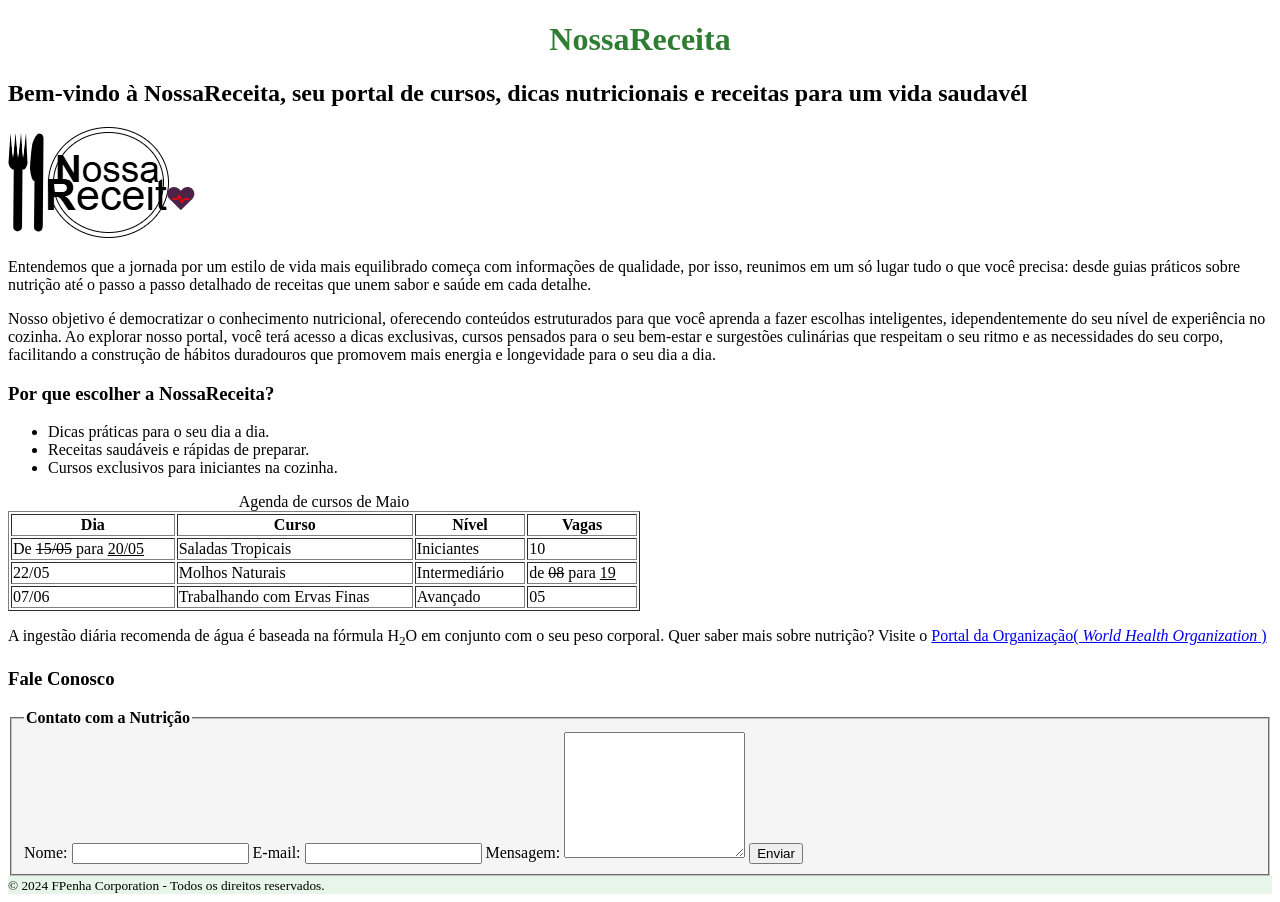
<file: estudos/NossaReceita.html>
<!DOCTYPE html>
<html lang="en">
<head>
    <meta charset="UTF-8">
    <meta name="viewport" content="width=device-width, initial-scale=1.0">
    <title>NossaReceita</title>
    <link rel="stylesheet" href="css/nossareceita.css" />
</head>
<body>
    <h1>NossaReceita</h1>
    <h2>Bem-vindo à NossaReceita, seu portal de cursos,
        dicas nutricionais e receitas para um vida
        saudavél
    </h2>

    <img src="imagens/NossaReceita.png" alt="Logotipo do Site" />

    <p>
        Entendemos que a jornada por um estilo de vida mais
        equilibrado começa com informações de qualidade,
        por isso, reunimos em um só lugar tudo o que você
        precisa: desde guias práticos sobre nutrição até o
        passo a passo detalhado de receitas que unem sabor e
        saúde em cada detalhe.
    </p>
    <P>
        Nosso objetivo é democratizar o conhecimento nutricional,
        oferecendo conteúdos estruturados para que você aprenda
        a fazer escolhas inteligentes, idependentemente do seu
        nível de experiência no cozinha. Ao explorar nosso portal,
        você terá acesso a dicas exclusivas, cursos pensados para
        o seu bem-estar e surgestões culinárias que respeitam o
        seu ritmo e as necessidades do seu corpo, facilitando a
        construção de hábitos duradouros que promovem mais
        energia e longevidade para o seu dia a dia.
    </P>

    <h3>Por que escolher a NossaReceita?</h3>
    <ul>
        <li>Dicas práticas para o seu dia a dia.</li>
        <li>Receitas saudáveis e rápidas de preparar.</li>
        <li>Cursos exclusivos para iniciantes na cozinha.</li>
    </ul>

    <table border="1" style="width:50%;">
        <caption>Agenda de cursos de Maio</caption>
        <thead>
            <tr>
                <th>Dia</th>
                <th>Curso</th>
                <th>Nível</th>
                <th>Vagas</th>
            </tr>
        </thead>
        <tbody>
            <tr>
                <td>De <del>15/05</del> para <ins>20/05</ins></td>
                <td>Saladas Tropicais</td>
                <td>Iniciantes</td>
                <td>10</td>
            </tr>
            <tr>
                <td>22/05</td>
                <td>Molhos Naturais</td>
                <td>Intermediário</td>
                <td>de <del>08</del> para <ins>19</ins></td>
            </tr>
            <tr>
                <td>07/06</td>
                <td>Trabalhando com Ervas Finas</td>
                <td>Avançado</td>
                <td>05</td>
            </tr>
        </tbody>
    </table>

    <p>
        A ingestão diária recomenda de água é baseada na fórmula H<sub>2</sub>O
        em conjunto com o seu peso corporal. Quer saber mais sobre nutrição? Visite o
        <a href="http://www.who.int" target="_blank">Portal da Organização( <i>World Health Organization</i> )</a>
    </p>

    <h3>Fale Conosco</h3>
    <fieldset>
        <legend><strong>Contato com a Nutrição</strong></legend>
        <form action="#" method="POST">
            <label for="nome">Nome:</label>
            <input type="text" id="nome" name="nome" required>

            <label for="email">E-mail:</label>
            <input type="email" id="email" name="email" required>

            <label for="mensagem">Mensagem:</label>
            <textarea id="mensagem" name="mensagem" rows="8" required></textarea>

            <button type="submit">Enviar</button>
        </form>
    </fieldset>

    <footer>
        <small>&copy; 2024 FPenha Corporation - Todos os direitos reservados.</small>
    </footer>
</body>
</html>
</file>
<file: style.css>
*{
    margin: 0;
    padding: 0;
    box-sizing: border-box;
}

body{
    background-color: #000103;
    color: white;
    font-family: Arial, Helvetica, sans-serif;
    line-height: 1.6;
}

.topo{
    text-align: center;
    padding: 30px;
}

.topo h1{
    color: #deb88e;
    margin-bottom: 10px;
}

.topo h3{
    font-weight: normal;
    color: #ccc;
    margin-bottom: 20px;
}

.topo img{
    width: 250px;
    margin: 20px 0;
}

.Artistas{
    display: flex;
    flex-wrap: wrap;
    justify-content: center;
    gap: 25px;
    padding: 30px;
}

.card{
    background-color: #1b1b1b;
    width: 350px;
    padding: 20px;
    border-radius: 15px;
    box-shadow: 0 0 10px rgba(0,0,0,0.5);
}
.tabela{
    width: 90%;
    margin: 40px auto;
}

table{
    width: 100%;
    border-collapse: collapse;
    background-color: #1b1b1b;
    color: white;
    border-radius: 12px;
    overflow: hidden;
    box-shadow: 0 0 12px rgba(0,0,0,0.4);
}

caption{
    font-size: 28px;
    font-weight: bold;
    color: #d8b07a;
    margin-bottom: 15px;
}

th{
    background-color: #d8b07a;
    color: black;
    padding: 14px;
    text-align: center;
}

td{
    padding: 12px;
    text-align: center;
    border-bottom: 1px solid #333;
}

tr:nth-child(even){
    background-color: #242424;
}

tr:hover{
    background-color: #333;
    transition: 0.3s;
}
.rodape {
    margin: 0 auto;
    width: 300px;
}
</file>
<file: bar/css/styleindex.css>
body {
    background-color: #0f2027;
    color: #e0d6c8; 
    font-family: 'Segoe UI', Tahoma, Geneva, Verdana, sans-serif;
    margin: 0;
    padding: 0;
    line-height: 1.6;
}

header {
    background-color: #000000;
    text-align: center;
    padding: 20px 0;
    border-bottom: 3px solid #d4af37;
}

header img {
    max-width: 350px;
    height: auto;
}

nav {
    background-color: #0a1118;
    text-align: center;
    padding: 15px 0;
    box-shadow: 0 4px 6px rgba(0, 0, 0, 0.7);
    border-bottom: 1px solid #1a2c42; 
}

nav ul {
    list-style-type: none;
    margin: 0;
    padding: 0;
}

nav ul li {
    display: inline-block;
    margin: 0 20px;
}

nav ul li a {
    color: #d4af37; 
    text-decoration: none;
    font-weight: bold;
    font-size: 1.1rem;
    text-transform: uppercase;
    transition: color 0.3s ease;
}

nav ul li a:hover {
    color: #ffffff; 
    text-decoration: underline;
}

#sobre-nos {
    max-width: 800px;
    margin: 40px auto;
    padding: 0 20px;
    text-align: center;
}

#sobre-nos h2 {
    color: #d4af37; 
    font-size: 2rem;
    margin-bottom: 10px;
}

.caixa-mapa {
    background-color: #000000; 
    border: 2px dashed #d4af37; 
    border-radius: 10px;
    padding: 30px;
    margin-top: 40px;
    text-align: left;
    box-shadow: 0 0 15px rgba(212, 175, 55, 0.1); 
}

.caixa-mapa h3 {
    color: #d4af37; 
    text-align: center;
    border-bottom: 1px solid #333;
    padding-bottom: 10px;
}

.caixa-mapa ul {
    list-style-type: square;
    color: #cccccc;
}

.caixa-mapa li {
    margin-bottom: 10px;
}

mark {
    background-color: #ffcc00;
    color: #000;
    padding: 2px 6px;
    border-radius: 3px;
    font-weight: bold;
}

footer {
    background-color: #000000;
    border-top: 3px solid #d4af37;
    text-align: center;
    padding: 30px 20px;
    margin-top: 50px;
}

footer h2 {
    color: #d4af37;
    font-size: 1.5rem;
}

footer p {
    color: #888;
    font-size: 0.9rem;
}
</file>
<file: estudos/css/style.css>
*{
    margin: 0;
    padding: 0;
    box-sizing: border-box;
}

body{
    background-color: #000103;
    color: white;
    font-family: Arial, Helvetica, sans-serif;
    line-height: 1.6;
}

.topo{
    text-align: center;
    padding: 30px;
}

.topo h1{
    color: #deb88e;
    margin-bottom: 10px;
}

.topo h3{
    font-weight: normal;
    color: #ccc;
    margin-bottom: 20px;
}

.topo img{
    width: 250px;
    margin: 20px 0;
}

.Artistas{
    display: flex;
    flex-wrap: wrap;
    justify-content: center;
    gap: 25px;
    padding: 30px;
}

.card{
    background-color: #1b1b1b;
    width: 350px;
    padding: 20px;
    border-radius: 15px;
    box-shadow: 0 0 10px rgba(0,0,0,0.5);
}
.tabela{
    width: 90%;
    margin: 40px auto;
}

table{
    width: 100%;
    border-collapse: collapse;
    background-color: #1b1b1b;
    color: white;
    border-radius: 12px;
    overflow: hidden;
    box-shadow: 0 0 12px rgba(0,0,0,0.4);
}

caption{
    font-size: 28px;
    font-weight: bold;
    color: #d8b07a;
    margin-bottom: 15px;
}

th{
    background-color: #d8b07a;
    color: black;
    padding: 14px;
    text-align: center;
}

td{
    padding: 12px;
    text-align: center;
    border-bottom: 1px solid #333;
}

tr:nth-child(even){
    background-color: #242424;
}

tr:hover{
    background-color: #333;
    transition: 0.3s;
}
.rodape {
    margin: 0 auto;
    width: 300px;
}
</file>
<file: bar/css/stylecardapio.css>
@import url('https://fonts.googleapis.com/css2?family=Pirata+One&display=swap');

body {
    background-color: #0f2027;
    color: #e0d6c8;
    font-family: 'Segoe UI', Tahoma, Geneva, Verdana, sans-serif;
    margin: 0;
    padding: 0;
    line-height: 1.6;
}

h1, h2, h3 {
    font-family: 'Pirata One', system-ui, -apple-system, sans-serif;
    font-weight: normal;
    letter-spacing: 2px;
}

header {
    background-color: #000000;
    text-align: center;
    padding: 20px 0;
    border-bottom: 3px solid #d4af37;
}

header img {
    max-width: 350px;
    height: auto;
}

header h1 {
    color: #d4af37;
    margin-top: 10px;
    font-size: 3rem;
    text-transform: uppercase;
}

nav {
    background-color: #0a1118;
    text-align: center;
    padding: 15px 0;
    box-shadow: 0 4px 6px rgba(0, 0, 0, 0.7);
    border-bottom: 1px solid #1a2c42;
}

nav ul {
    list-style-type: none;
    margin: 0;
    padding: 0;
}

nav ul li {
    display: inline-block;
    margin: 0 20px;
}

nav ul li a {
    color: #d4af37;
    text-decoration: none;
    font-weight: bold;
    font-size: 1.1rem;
    text-transform: uppercase;
    transition: color 0.3s ease;
}

nav ul li a:hover {
    color: #ffffff;
    text-decoration: underline;
}

.menu-interno {
    background-color: #000000;
    border-bottom: 2px dashed #d4af37;
    margin-bottom: 30px;
}

.menu-interno ul li a {
    font-size: 0.95rem;
}

#sobre-nos, .conteudo-cardapio {
    max-width: 900px;
    margin: 40px auto;
    padding: 0 20px;
}

#sobre-nos {
    text-align: center;
}

#sobre-nos h2, .conteudo-cardapio h2 {
    color: #d4af37;
    font-size: 2.2rem;
    margin-bottom: 15px;
}

.conteudo-cardapio h2 {
    color: #ffcc00;
    border-left: 5px solid #d4af37;
    padding-left: 15px;
    margin-top: 50px;
}

.caixa-mapa {
    background-color: #000000;
    border: 2px dashed #d4af37;
    border-radius: 10px;
    padding: 30px;
    margin-top: 40px;
    text-align: left;
    box-shadow: 0 0 15px rgba(212, 175, 55, 0.15);
}

.caixa-mapa h3 {
    color: #d4af37; 
    text-align: center;
    border-bottom: 1px solid #333;
    padding-bottom: 10px;
    font-size: 1.8rem;
}

.caixa-mapa ul {
    list-style-type: square;
    color: #cccccc;
}

.caixa-mapa li {
    margin-bottom: 10px;
}

mark {
    background-color: #ffcc00;
    color: #000000;
    padding: 2px 8px;
    border-radius: 3px;
    font-weight: bold;
}

sub {
    font-size: 0.8rem;
    color: #888888;
}

table {
    width: 100%;
    border-collapse: collapse;
    margin-top: 15px;
    background-color: #0a1118;
    box-shadow: 0 5px 15px rgba(0, 0, 0, 0.8);
    border: 2px solid #d4af37;
}

thead {
    background-color: #1a2c42;
}

th {
    color: #d4af37;
    padding: 15px;
    text-align: left;
    font-size: 1.2rem;
    border-bottom: 2px solid #d4af37;
    font-family: 'Pirata One', system-ui, sans-serif;
    letter-spacing: 1px;
}

td {
    padding: 12px 15px;
    color: #e0d6c8;
    border-bottom: 1px solid #1a2c42;
}

tbody tr:hover {
    background-color: #122232;
    transition: background-color 0.2s ease;
}

td:last-child {
    font-weight: bold;
    color: #ff9800;
    text-align: right;
}

th:last-child {
    text-align: right;
}

.area-pedido {
    text-align: center;
    margin: 60px 0;
    padding: 30px;
    background-color: #000000;
    border: 1px solid #d4af37;
    border-radius: 10px;
    box-shadow: 0 4px 10px rgba(0,0,0,0.5);
}

.area-pedido p {
    font-size: 1.2rem;
    margin-bottom: 20px;
    color: #cccccc;
}

.botao-pedido {
    display: inline-block;
    background-color: #d4af37;
    color: #000000;
    padding: 15px 30px;
    font-size: 1.3rem;
    font-weight: bold;
    text-decoration: none;
    border-radius: 5px;
    text-transform: uppercase;
    transition: all 0.3s ease;
    box-shadow: 0 4px 6px rgba(0, 0, 0, 0.5);
}

.botao-pedido:hover {
    background-color: #ffcc00;
    transform: scale(1.05);
    box-shadow: 0 6px 12px rgba(212, 175, 55, 0.4);
}

footer {
    background-color: #000000;
    border-top: 3px solid #d4af37;
    text-align: center;
    padding: 30px 20px;
    margin-top: 80px;
}

footer h2 {
    color: #d4af37;
    font-size: 1.8rem;
    margin-bottom: 10px;
}

footer p {
    color: #888888;
    font-size: 0.95rem;
    margin: 5px 0;
}
</file>
<file: bar/css/styleobrigado.css>
@import url('https://fonts.googleapis.com/css2?family=Pirata+One&display=swap');

body {
    background-color: #0f2027;
    color: #e0d6c8;
    font-family: 'Segoe UI', Tahoma, Geneva, Verdana, sans-serif;
    margin: 0;
    padding: 0;
    line-height: 1.6;
}

h1, h2, h3 {
    font-family: 'Pirata One', system-ui, -apple-system, sans-serif;
    font-weight: normal;
    letter-spacing: 2px;
}

header {
    background-color: #000000;
    text-align: center;
    padding: 20px 0;
    border-bottom: 3px solid #d4af37;
}

header img {
    max-width: 350px;
    height: auto;
}

header h1 {
    color: #d4af37;
    margin-top: 10px;
    font-size: 3rem;
    text-transform: uppercase;
}

nav {
    background-color: #0a1118;
    text-align: center;
    padding: 15px 0;
    box-shadow: 0 4px 6px rgba(0, 0, 0, 0.7);
    border-bottom: 1px solid #1a2c42;
}

nav ul {
    list-style-type: none;
    margin: 0;
    padding: 0;
}

nav ul li {
    display: inline-block;
    margin: 0 20px;
}

nav ul li a {
    color: #d4af37;
    text-decoration: none;
    font-weight: bold;
    font-size: 1.1rem;
    text-transform: uppercase;
    transition: color 0.3s ease;
}

nav ul li a:hover {
    color: #ffffff;
    text-decoration: underline;
}

.conteudo-obrigado {
    max-width: 600px;
    margin: 40px auto;
    padding: 0 20px;
}

.caixa-obrigado {
    background-color: #000000;
    border: 2px solid #d4af37;
    padding: 40px 30px;
    border-radius: 10px;
    box-shadow: 0 5px 15px rgba(0, 0, 0, 0.8);
    text-align: center;
}

.caixa-obrigado h2 {
    color: #ffcc00;
    font-size: 2.2rem;
    margin-bottom: 20px;
}

.caixa-obrigado p {
    color: #cccccc;
    font-size: 1.1rem;
    margin-bottom: 20px;
}

.icone-ancora {
    font-size: 3rem;
    color: #d4af37;
    margin: 25px 0;
}

.botao-voltar {
    display: inline-block;
    background-color: #d4af37;
    color: #000000;
    padding: 12px 25px;
    font-size: 1.2rem;
    font-weight: bold;
    text-decoration: none;
    border-radius: 5px;
    text-transform: uppercase;
    font-family: 'Pirata One', system-ui, sans-serif;
    letter-spacing: 1px;
    transition: all 0.3s ease;
    box-shadow: 0 4px 6px rgba(0, 0, 0, 0.5);
}

.botao-voltar:hover {
    background-color: #ffcc00;
    transform: scale(1.05);
    box-shadow: 0 6px 12px rgba(212, 175, 55, 0.4);
}

footer {
    background-color: #000000;
    border-top: 3px solid #d4af37;
    text-align: center;
    padding: 30px 20px;
    margin-top: 80px;
}

footer h2 {
    color: #d4af37;
    font-size: 1.8rem;
    margin-bottom: 10px;
}

footer p {
    color: #888888;
    font-size: 0.95rem;
    margin: 5px 0;
}
</file>
<file: bar/css/stylepedido.css>
@import url('https://fonts.googleapis.com/css2?family=Pirata+One&display=swap');

body {
    background-color: #0f2027;
    color: #e0d6c8;
    font-family: 'Segoe UI', Tahoma, Geneva, Verdana, sans-serif;
    margin: 0;
    padding: 0;
    line-height: 1.6;
}

h1, h2, h3 {
    font-family: 'Pirata One', system-ui, -apple-system, sans-serif;
    font-weight: normal;
    letter-spacing: 2px;
}

header {
    background-color: #000000;
    text-align: center;
    padding: 20px 0;
    border-bottom: 3px solid #d4af37;
}

header img {
    max-width: 350px;
    height: auto;
}

header h1 {
    color: #d4af37;
    margin-top: 10px;
    font-size: 3rem;
    text-transform: uppercase;
}

nav {
    background-color: #0a1118;
    text-align: center;
    padding: 15px 0;
    box-shadow: 0 4px 6px rgba(0, 0, 0, 0.7);
    border-bottom: 1px solid #1a2c42;
}

nav ul {
    list-style-type: none;
    margin: 0;
    padding: 0;
}

nav ul li {
    display: inline-block;
    margin: 0 20px;
}

nav ul li a {
    color: #d4af37;
    text-decoration: none;
    font-weight: bold;
    font-size: 1.1rem;
    text-transform: uppercase;
    transition: color 0.3s ease;
}

nav ul li a:hover {
    color: #ffffff;
    text-decoration: underline;
}

.menu-interno {
    background-color: #000000;
    border-bottom: 2px dashed #d4af37;
    margin-bottom: 30px;
}

.menu-interno ul li a {
    font-size: 0.95rem;
}

#sobre-nos, .conteudo-cardapio, .conteudo-pedido {
    max-width: 900px;
    margin: 40px auto;
    padding: 0 20px;
}

.conteudo-pedido {
    max-width: 600px;
}

#sobre-nos {
    text-align: center;
}

#sobre-nos h2, .conteudo-cardapio h2 {
    color: #d4af37;
    font-size: 2.2rem;
    margin-bottom: 15px;
}

.conteudo-cardapio h2 {
    color: #ffcc00;
    border-left: 5px solid #d4af37;
    padding-left: 15px;
    margin-top: 50px;
}

.caixa-mapa {
    background-color: #000000;
    border: 2px dashed #d4af37;
    border-radius: 10px;
    padding: 30px;
    margin-top: 40px;
    text-align: left;
    box-shadow: 0 0 15px rgba(212, 175, 55, 0.15);
}

.caixa-mapa h3 {
    color: #d4af37; 
    text-align: center;
    border-bottom: 1px solid #333;
    padding-bottom: 10px;
    font-size: 1.8rem;
}

.caixa-mapa ul {
    list-style-type: square;
    color: #cccccc;
}

.caixa-mapa li {
    margin-bottom: 10px;
}

mark {
    background-color: #ffcc00;
    color: #000000;
    padding: 2px 8px;
    border-radius: 3px;
    font-weight: bold;
}

sub {
    font-size: 0.8rem;
    color: #888888;
}

table {
    width: 100%;
    border-collapse: collapse;
    margin-top: 15px;
    background-color: #0a1118;
    box-shadow: 0 5px 15px rgba(0, 0, 0, 0.8);
    border: 2px solid #d4af37;
}

thead {
    background-color: #1a2c42;
}

th {
    color: #d4af37;
    padding: 15px;
    text-align: left;
    font-size: 1.2rem;
    border-bottom: 2px solid #d4af37;
    font-family: 'Pirata One', system-ui, sans-serif;
    letter-spacing: 1px;
}

td {
    padding: 12px 15px;
    color: #e0d6c8;
    border-bottom: 1px solid #1a2c42;
}

tbody tr:hover {
    background-color: #122232;
    transition: background-color 0.2s ease;
}

td:last-child {
    font-weight: bold;
    color: #ff9800;
    text-align: right;
}

th:last-child {
    text-align: right;
}

.area-pedido {
    text-align: center;
    margin: 60px 0;
    padding: 30px;
    background-color: #000000;
    border: 1px solid #d4af37;
    border-radius: 10px;
    box-shadow: 0 4px 10px rgba(0,0,0,0.5);
}

.area-pedido p {
    font-size: 1.2rem;
    margin-bottom: 20px;
    color: #cccccc;
}

.botao-pedido {
    display: inline-block;
    background-color: #d4af37;
    color: #000000;
    padding: 15px 30px;
    font-size: 1.3rem;
    font-weight: bold;
    text-decoration: none;
    border-radius: 5px;
    text-transform: uppercase;
    transition: all 0.3s ease;
    box-shadow: 0 4px 6px rgba(0, 0, 0, 0.5);
}

.botao-pedido:hover {
    background-color: #ffcc00;
    transform: scale(1.05);
    box-shadow: 0 6px 12px rgba(212, 175, 55, 0.4);
}

form {
    background-color: #000000;
    border: 2px solid #d4af37;
    padding: 30px;
    border-radius: 10px;
    box-shadow: 0 5px 15px rgba(0, 0, 0, 0.8);
}

.campo-form {
    margin-bottom: 20px;
}

form label {
    display: block;
    color: #d4af37;
    font-family: 'Pirata One', system-ui, sans-serif;
    font-size: 1.3rem;
    margin-bottom: 8px;
    letter-spacing: 1px;
}

form input[type="text"],
form input[type="tel"],
form select,
form textarea {
    width: 100%;
    padding: 12px;
    background-color: #0a1118;
    border: 1px solid #1a2c42;
    color: #e0d6c8;
    border-radius: 5px;
    font-family: inherit;
    font-size: 1rem;
    box-sizing: border-box;
}

form input:focus,
form select:focus,
form textarea:focus {
    border-color: #d4af37;
    outline: none;
    box-shadow: 0 0 8px rgba(212, 175, 55, 0.5);
}

form textarea {
    resize: vertical;
    height: 100px;
}

.botao-enviar {
    display: block;
    width: 100%;
    background-color: #d4af37;
    color: #000000;
    padding: 15px;
    font-size: 1.4rem;
    font-weight: bold;
    border: none;
    border-radius: 5px;
    text-transform: uppercase;
    font-family: 'Pirata One', system-ui, sans-serif;
    letter-spacing: 1px;
    cursor: pointer;
    transition: all 0.3s ease;
    box-shadow: 0 4px 6px rgba(0, 0, 0, 0.5);
}

.botao-enviar:hover {
    background-color: #ffcc00;
    transform: scale(1.02);
    box-shadow: 0 6px 12px rgba(212, 175, 55, 0.4);
}

footer {
    background-color: #000000;
    border-top: 3px solid #d4af37;
    text-align: center;
    padding: 30px 20px;
    margin-top: 80px;
}

footer h2 {
    color: #d4af37;
    font-size: 1.8rem;
    margin-bottom: 10px;
}

footer p {
    color: #888888;
    font-size: 0.95rem;
    margin: 5px 0;
}
</file>
<file: estudos/css/nossareceita.css>
body {
    color: #000000;
}

h1 {
    color: #2e7d32;
    text-align: center;
}

fieldset {
    background-color: #f5f5f5;
}

footer {
    background-color: #e8f5e9;
}
</file>
